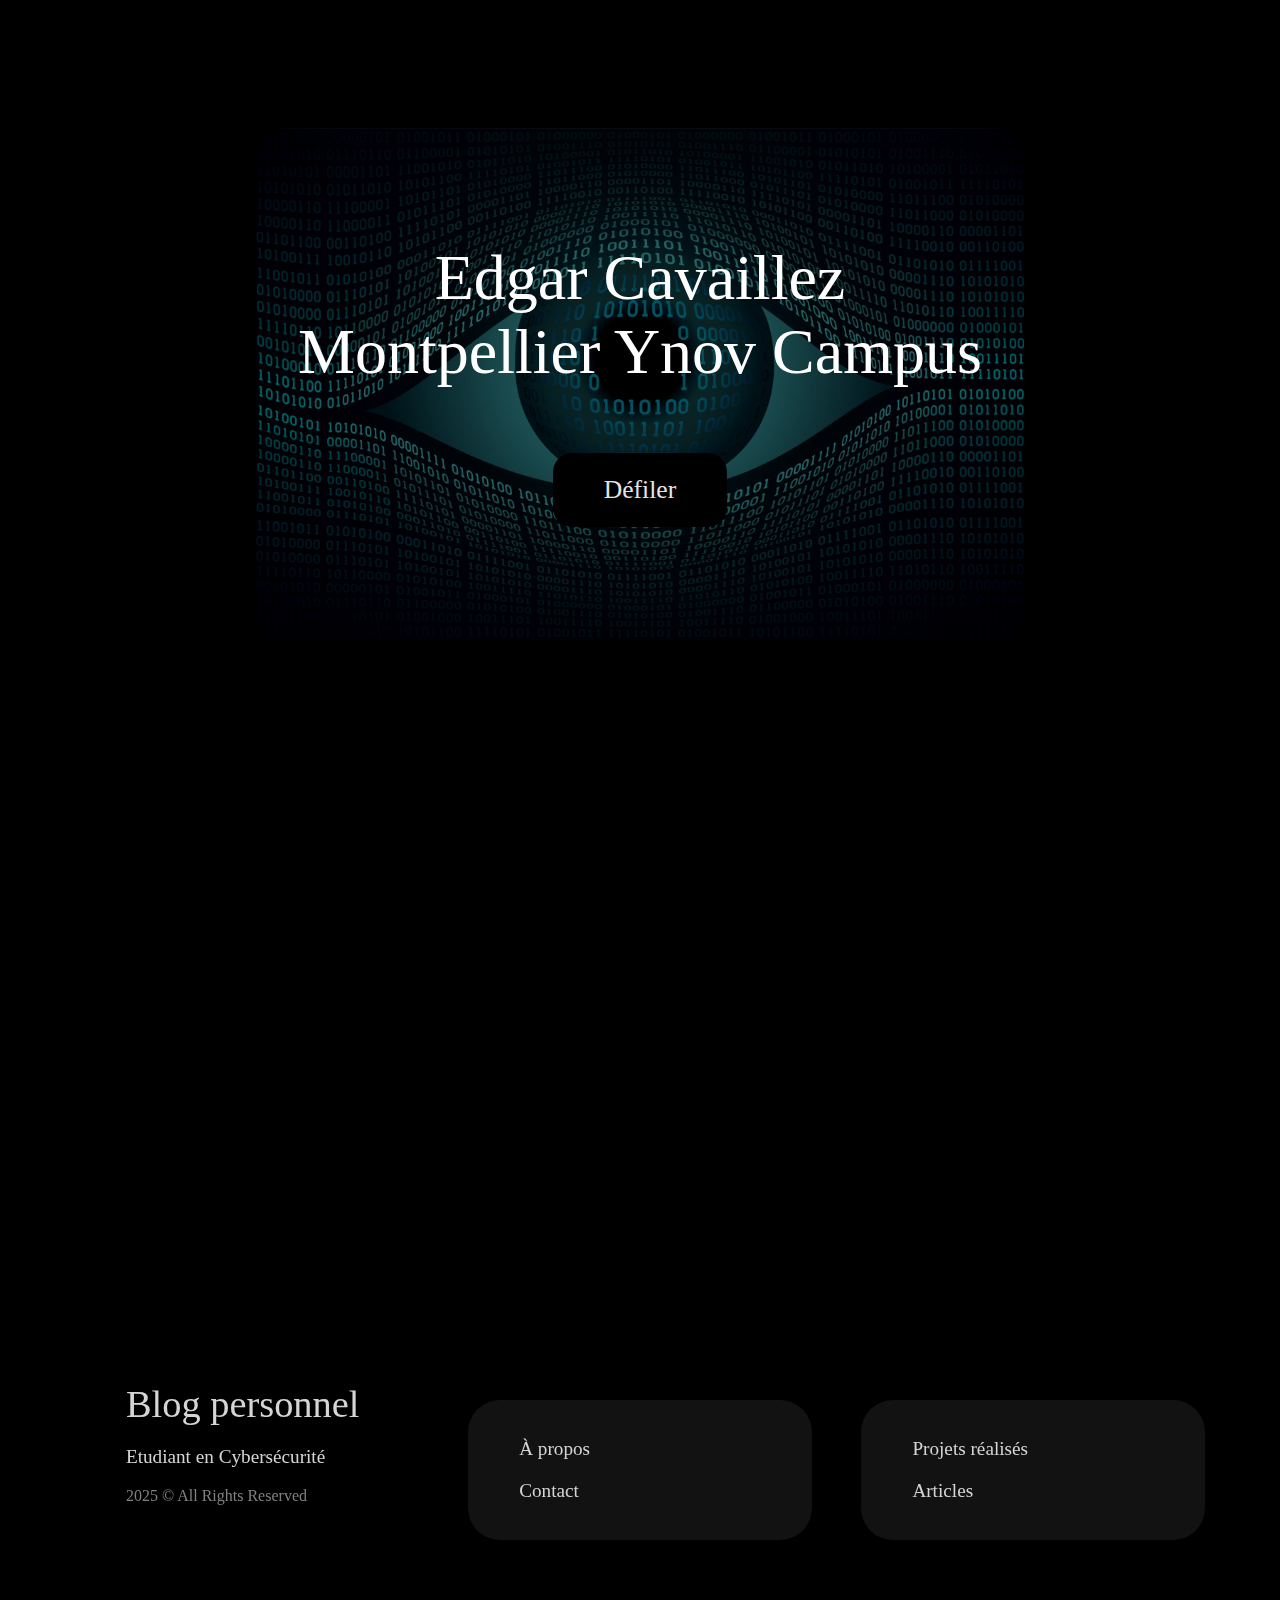
<file: index.html>
<!DOCTYPE html>
<html lang="en">
<head>
    <meta charset="UTF-8">
    <meta name="viewport" content="width=device-width, initial-scale=1.0">
    <link rel="stylesheet" type="text/css" href="styles.css" />
    <title>Document</title>
</head>
<body>
    <div class="card">
        <h2>Edgar Cavaillez<br>Montpellier Ynov Campus</h2>
        <button><a href="#footer">Défiler</a></button>
      </div>
      <footer id="footer">
        <div class="col col1">
          <h3>Blog personnel</h3>
          <p> Etudiant en Cybersécurité
          <p style="color: #818181; font-size: smaller">2025 © All Rights Reserved</p>
        </div>
        <div class="col col2">
          <p><a href="apropos.html">À propos</a></p>
          <p><a href="contact.html">Contact</a></p>
          <p></p> 
        </div>
        <div class="col col3">
          <p><a href="projets.html">Projets réalisés</a></p>
          <p><a href="articles.html">Articles</a></p>
          <p></p>
        </div>
        <div class="backdrop"></div>
      </footer>
</body>
</html>
</file>
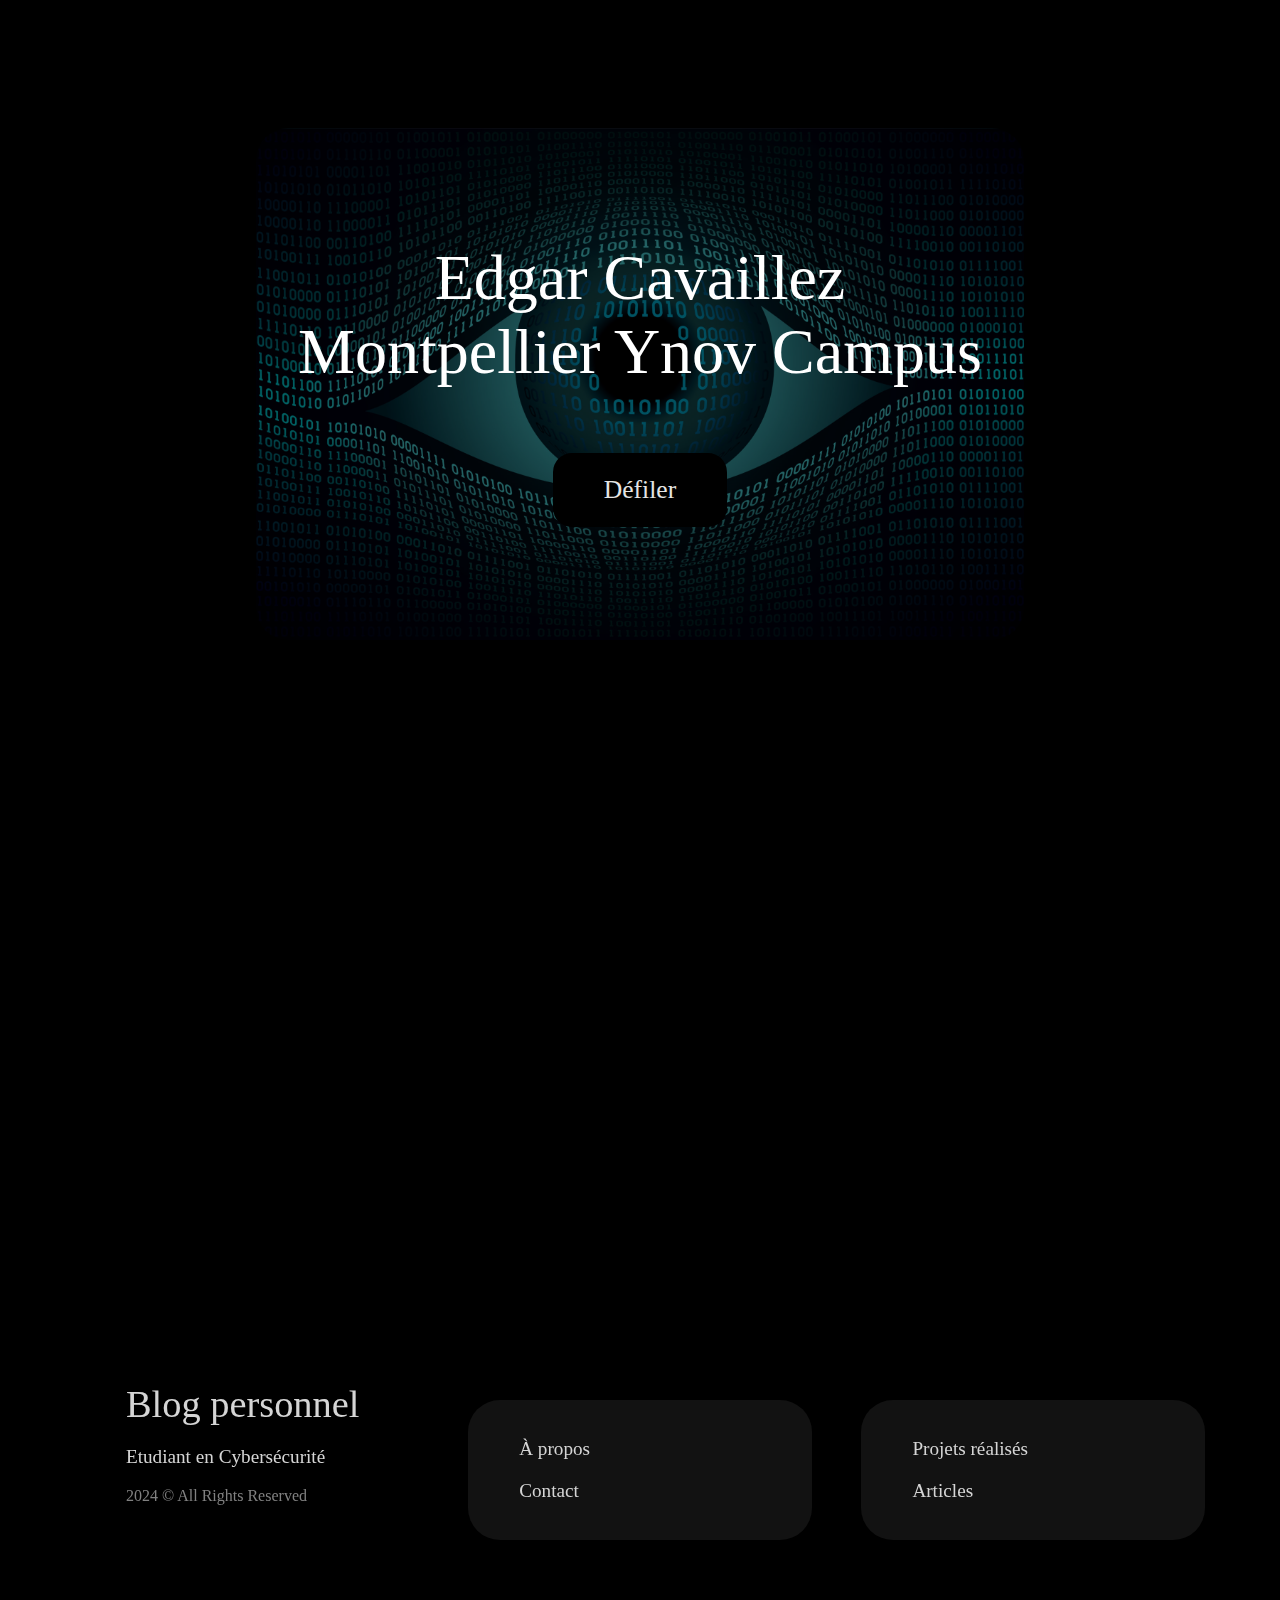
<file: portfolio/index.html>
<!DOCTYPE html>
<html lang="en">
<head>
    <meta charset="UTF-8">
    <meta name="viewport" content="width=device-width, initial-scale=1.0">
    <link rel="stylesheet" type="text/css" href="styles.css" />
    <title>Document</title>
</head>
<body>
    <div class="card">
        <h2>Edgar Cavaillez<br>Montpellier Ynov Campus</h2>
        <button><a href="#footer">Défiler</a></button>
      </div>
      <footer id="footer">
        <div class="col col1">
          <h3>Blog personnel</h3>
          <p> Etudiant en Cybersécurité
          <p style="color: #818181; font-size: smaller">2024 © All Rights Reserved</p>
        </div>
        <div class="col col2">
          <p><a href="apropos.html">À propos</a></p>
          <p><a href="contact.html">Contact</a></p>
          <p></p> 
        </div>
        <div class="col col3">
          <p><a href="projets.html">Projets réalisés</a></p>
          <p><a href="articles.html">Articles</a></p>
          <p></p>
        </div>
        <div class="backdrop"></div>
      </footer>
</body>
</html>
</file>
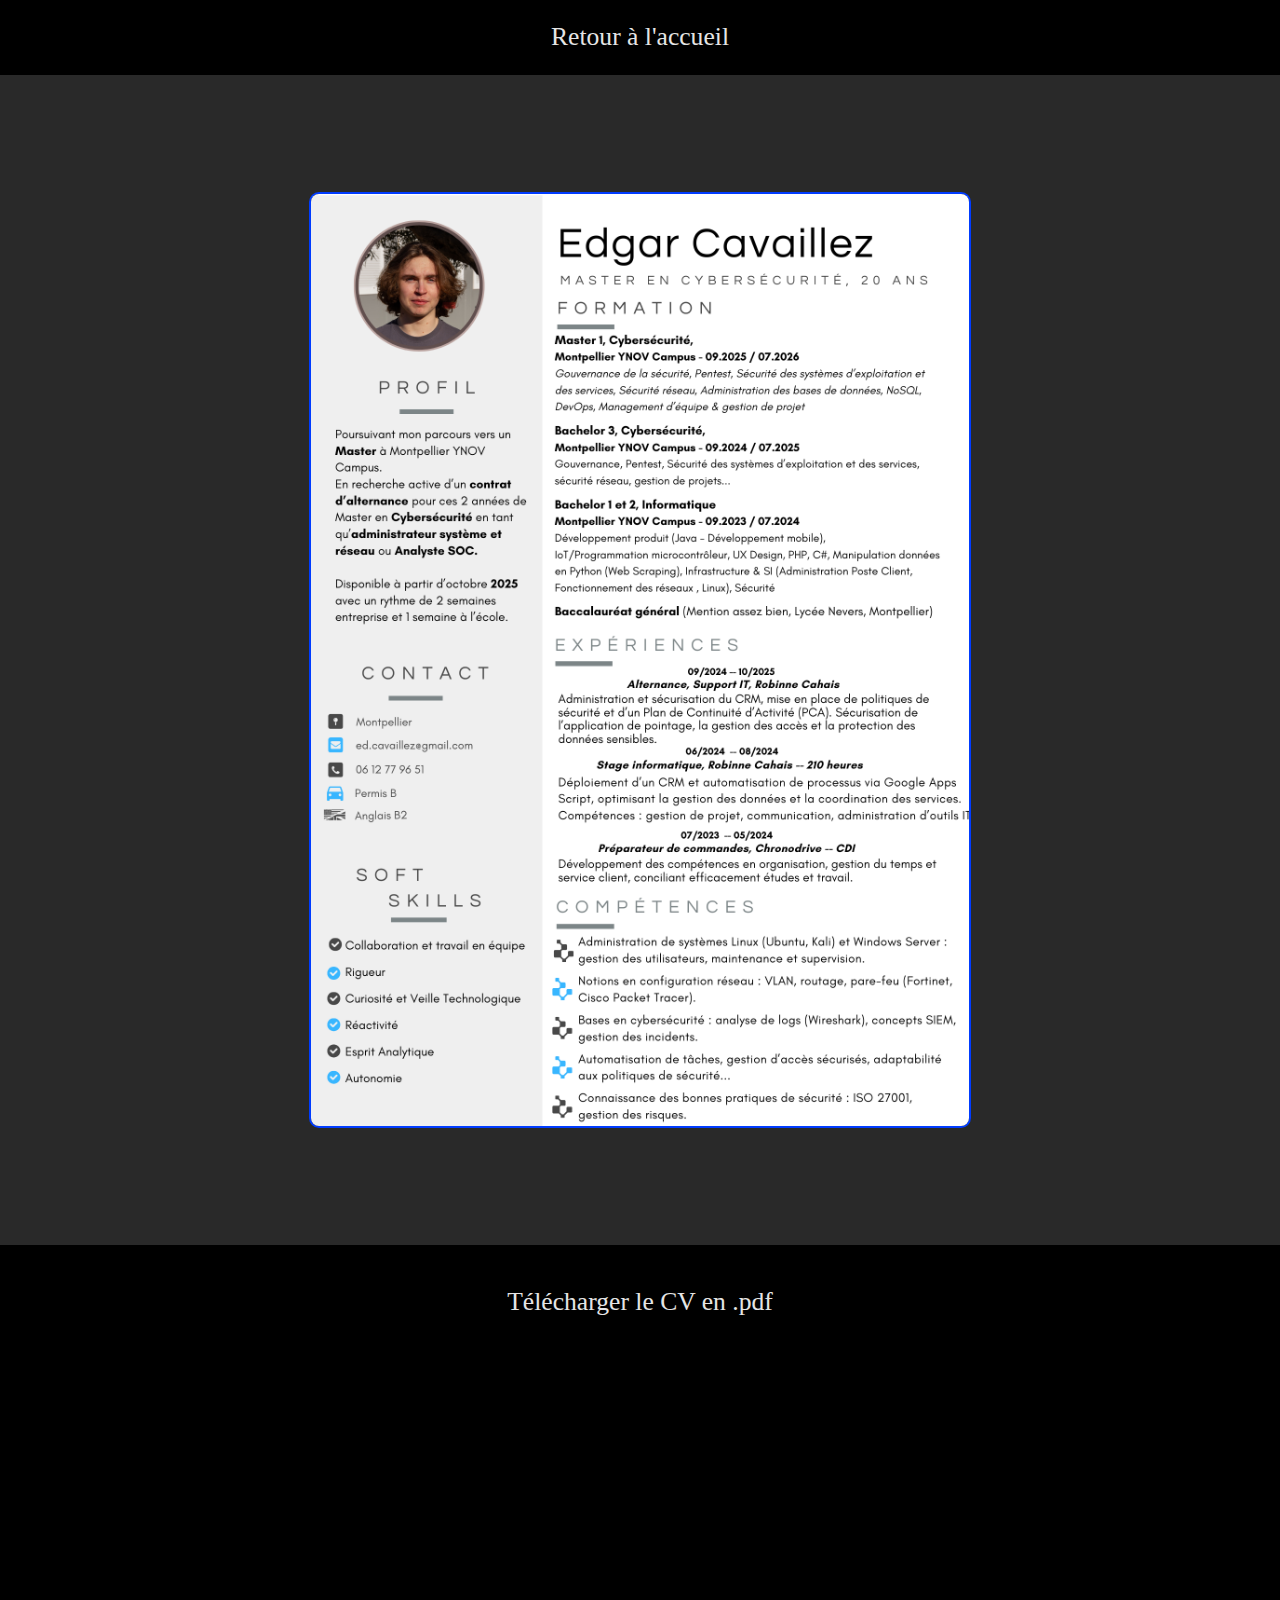
<file: apropos.html>
<!DOCTYPE html>
<html lang="en">
<head>
    <meta charset="UTF-8">
    <meta name="viewport" content="width=device-width, initial-scale=1.0">
    <link rel="stylesheet" type="text/css" href="styles.css" />
    <title>à propos</title>
</head>
<body>
    <div class="button-container">
        <button onclick="window.location.href='index.html'">Retour à l'accueil</button>
    </div>
    
    <div class="image-container">
        <img src="Email.png" alt="Image centrée">
    </div>

    <!-- Conteneur pour le bouton de téléchargement -->
    <div class="download-container">
        <a href="cvedgarcavaillez.pdf" download class="download-button">Télécharger le CV en .pdf</a>
    </div>
</body>
</html>
</file>
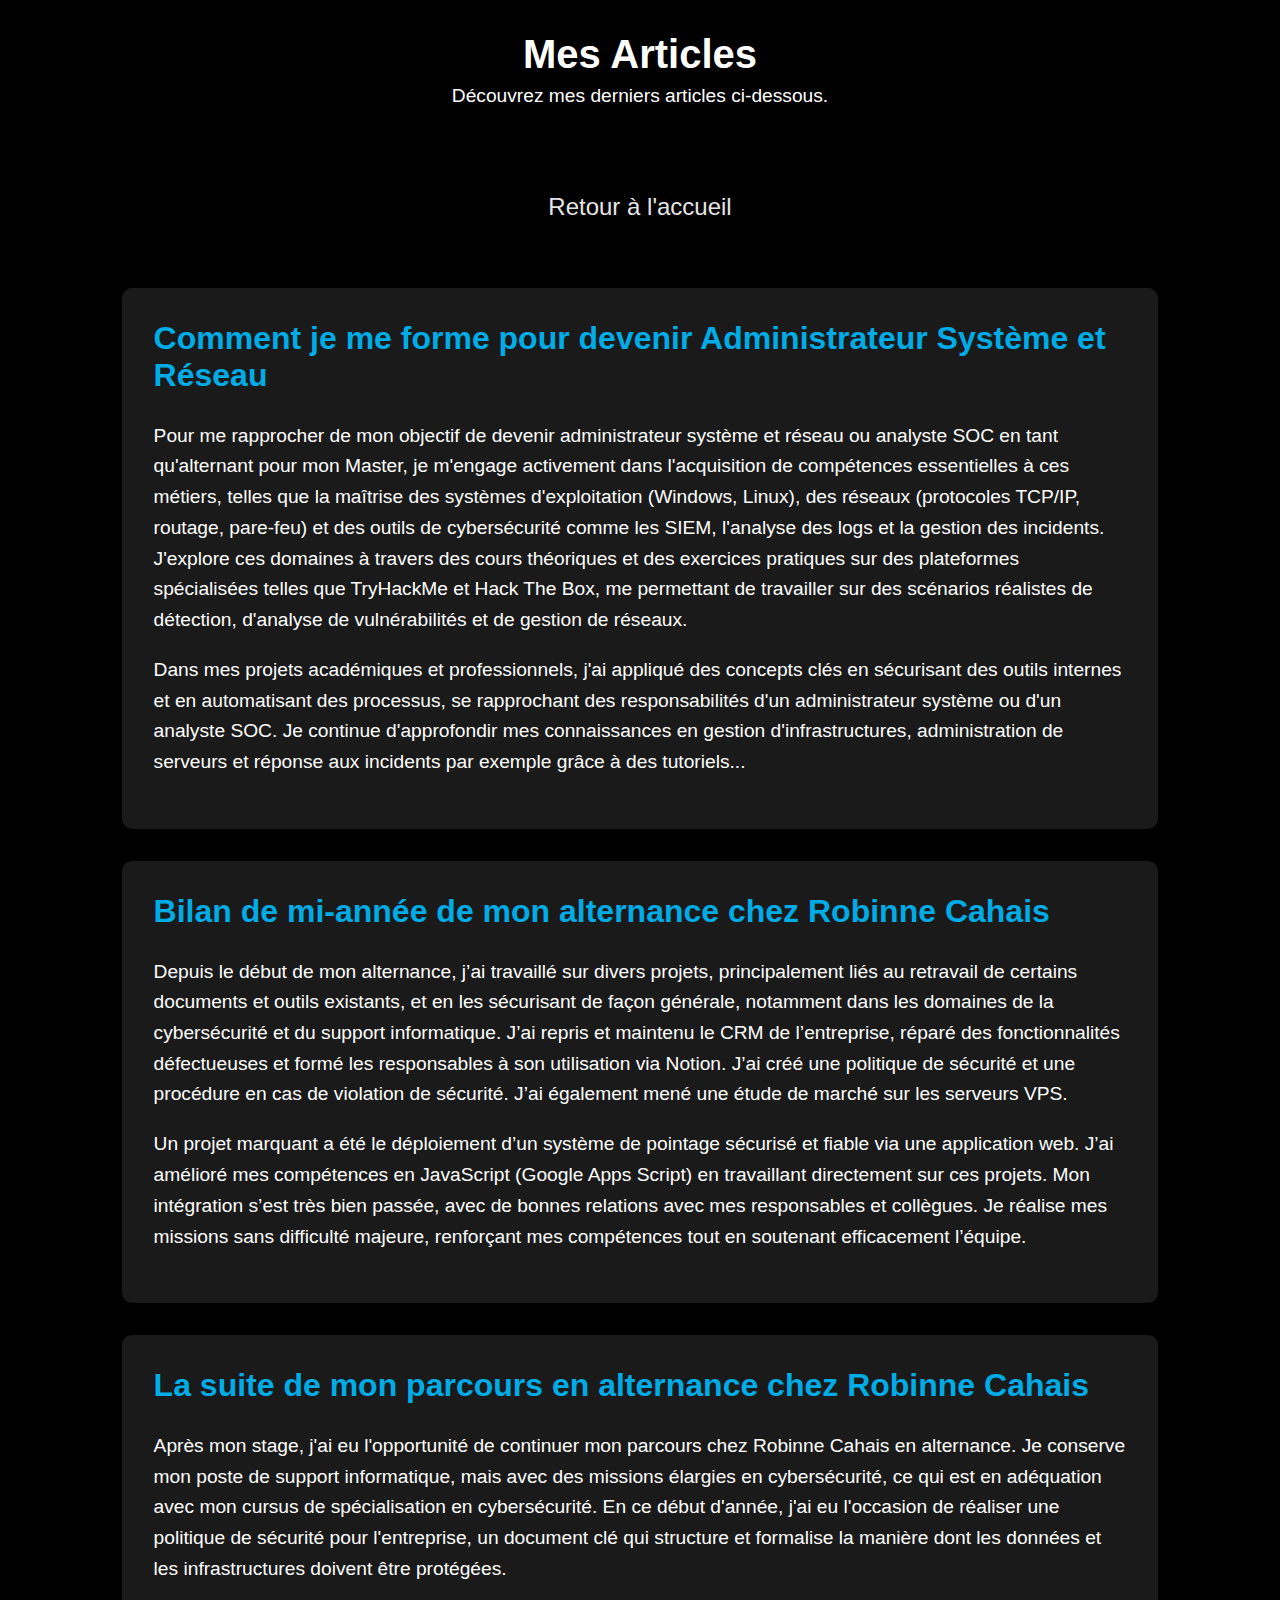
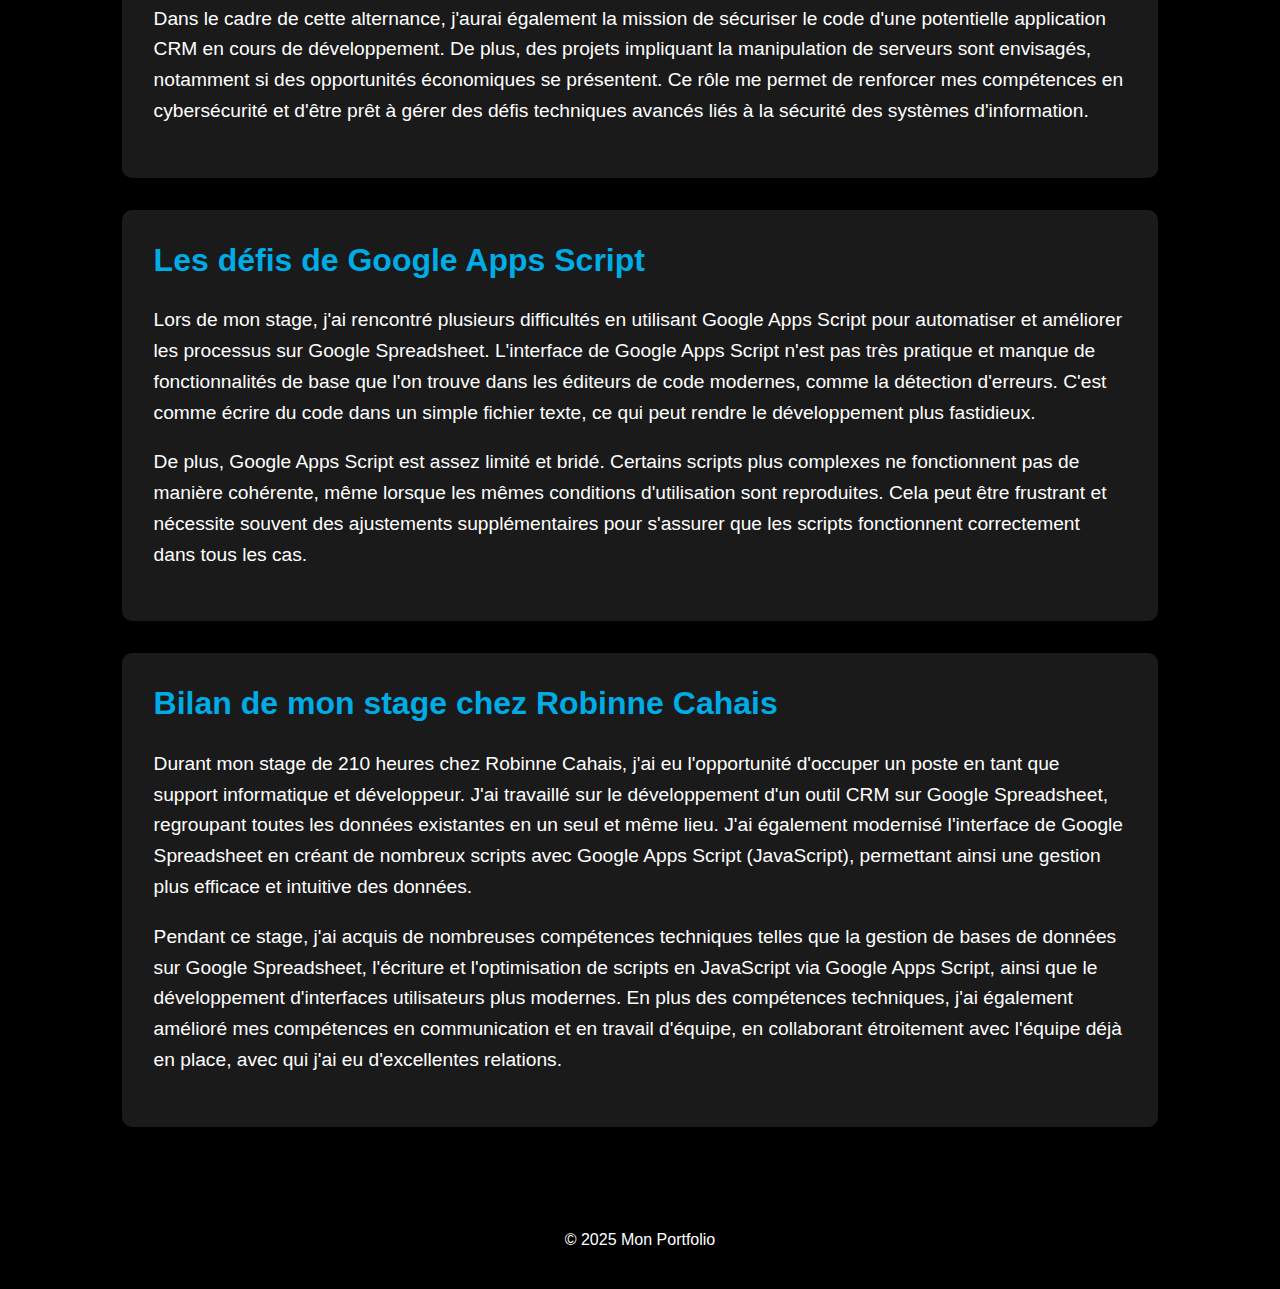
<file: articles.html>
<!DOCTYPE html>
<html lang="fr">
<head>
    <meta charset="UTF-8">
    <meta name="viewport" content="width=device-width, initial-scale=1.0">
    <link rel="stylesheet" href="stylesarticles.css"> <!-- Lien vers le CSS -->
    <title>Articles</title>
</head>
<body>
    <header>
        <h1>Mes Articles</h1>
        <p>Découvrez mes derniers articles ci-dessous.</p>
    </header>

    <!-- Bouton Retour à l'accueil -->
    <div class="button-container">
        <button onclick="window.location.href='index.html'">Retour à l'accueil</button>
    </div>

    <!-- Conteneur des articles -->
    <main class="article-gallery">
        
        <div class="article-card">
            <h2>Comment je me forme pour devenir Administrateur Système et Réseau</h2>
            <p>
                Pour me rapprocher de mon objectif de devenir administrateur système et réseau ou analyste SOC en tant qu'alternant pour mon Master, je m'engage activement dans l'acquisition de compétences essentielles à ces métiers, telles que la maîtrise des systèmes d'exploitation (Windows, Linux), des réseaux (protocoles TCP/IP, routage, pare-feu) et des outils de cybersécurité comme les SIEM, l'analyse des logs et la gestion des incidents. J'explore ces domaines à travers des cours théoriques et des exercices pratiques sur des plateformes spécialisées telles que TryHackMe et Hack The Box, me permettant de travailler sur des scénarios réalistes de détection, d'analyse de vulnérabilités et de gestion de réseaux.
            </p>
            <p>
                Dans mes projets académiques et professionnels, j'ai appliqué des concepts clés en sécurisant des outils internes et en automatisant des processus, se rapprochant des responsabilités d'un administrateur système ou d'un analyste SOC. Je continue d'approfondir mes connaissances en gestion d'infrastructures, administration de serveurs et réponse aux incidents par exemple grâce à des tutoriels...
            </p>
          
        </div>
        
        <div class="article-card">
            <h2>Bilan de mi-année de mon alternance chez Robinne Cahais</h2>
            <p>
                Depuis le début de mon alternance, j’ai travaillé sur divers projets, principalement liés au retravail de certains documents et outils existants,  et en les sécurisant de façon générale, notamment dans les domaines de la cybersécurité et du support informatique. J’ai repris et maintenu le CRM de l’entreprise, réparé des fonctionnalités défectueuses et formé les responsables à son utilisation via Notion. J’ai créé une politique de sécurité et une procédure en cas de violation de sécurité. J’ai également mené une étude de marché sur les serveurs VPS.
            </p>
            <p>
                Un projet marquant a été le déploiement d’un système de pointage sécurisé et fiable via une application web. J’ai amélioré mes compétences en JavaScript (Google Apps Script) en travaillant directement sur ces projets. Mon intégration s’est très bien passée, avec de bonnes relations avec mes responsables et collègues. Je réalise mes missions sans difficulté majeure, renforçant mes compétences tout en soutenant efficacement l’équipe.
            </p>
          
        </div>
        
        <!-- Article 1 -->
        <div class="article-card">
            <h2>La suite de mon parcours en alternance chez Robinne Cahais</h2>
            <p>
                Après mon stage, j'ai eu l'opportunité de continuer mon parcours chez Robinne Cahais en alternance. Je conserve mon poste de support informatique, mais avec des missions élargies en cybersécurité, ce qui est en adéquation avec mon cursus de spécialisation en cybersécurité. En ce début d'année, j'ai eu l'occasion de réaliser une politique de sécurité pour l'entreprise, un document clé qui structure et formalise la manière dont les données et les infrastructures doivent être protégées.
            </p>
            <p>
                Dans le cadre de cette alternance, j'aurai également la mission de sécuriser le code d'une potentielle application CRM en cours de développement. De plus, des projets impliquant la manipulation de serveurs sont envisagés, notamment si des opportunités économiques se présentent. Ce rôle me permet de renforcer mes compétences en cybersécurité et d'être prêt à gérer des défis techniques avancés liés à la sécurité des systèmes d'information.
            </p>
          
        </div>

        <!-- Article 2 -->
        <div class="article-card">
            <h2>Les défis de Google Apps Script</h2>
            <p>
                Lors de mon stage, j'ai rencontré plusieurs difficultés en utilisant Google Apps Script pour automatiser et améliorer les processus sur Google Spreadsheet. L'interface de Google Apps Script n'est pas très pratique et manque de fonctionnalités de base que l'on trouve dans les éditeurs de code modernes, comme la détection d'erreurs. C'est comme écrire du code dans un simple fichier texte, ce qui peut rendre le développement plus fastidieux.
            </p>
            <p>
                De plus, Google Apps Script est assez limité et bridé. Certains scripts plus complexes ne fonctionnent pas de manière cohérente, même lorsque les mêmes conditions d'utilisation sont reproduites. Cela peut être frustrant et nécessite souvent des ajustements supplémentaires pour s'assurer que les scripts fonctionnent correctement dans tous les cas.
            </p>
        </div>

        <!-- Article 3 -->
        <div class="article-card">
            <h2>Bilan de mon stage chez Robinne Cahais</h2>
            <p>
                Durant mon stage de 210 heures chez Robinne Cahais, j'ai eu l'opportunité d'occuper un poste en tant que support informatique et développeur. J'ai travaillé sur le développement d'un outil CRM sur Google Spreadsheet, regroupant toutes les données existantes en un seul et même lieu. J'ai également modernisé l'interface de Google Spreadsheet en créant de nombreux scripts avec Google Apps Script (JavaScript), permettant ainsi une gestion plus efficace et intuitive des données.
            </p>
            <p>
                Pendant ce stage, j'ai acquis de nombreuses compétences techniques telles que la gestion de bases de données sur Google Spreadsheet, l'écriture et l'optimisation de scripts en JavaScript via Google Apps Script, ainsi que le développement d'interfaces utilisateurs plus modernes. En plus des compétences techniques, j'ai également amélioré mes compétences en communication et en travail d'équipe, en collaborant étroitement avec l'équipe déjà en place, avec qui j'ai eu d'excellentes relations.
            </p>
        </div>
    </main>

    <footer>
        <p>© 2025 Mon Portfolio</p>
    </footer>
</body>
</html>
</file>
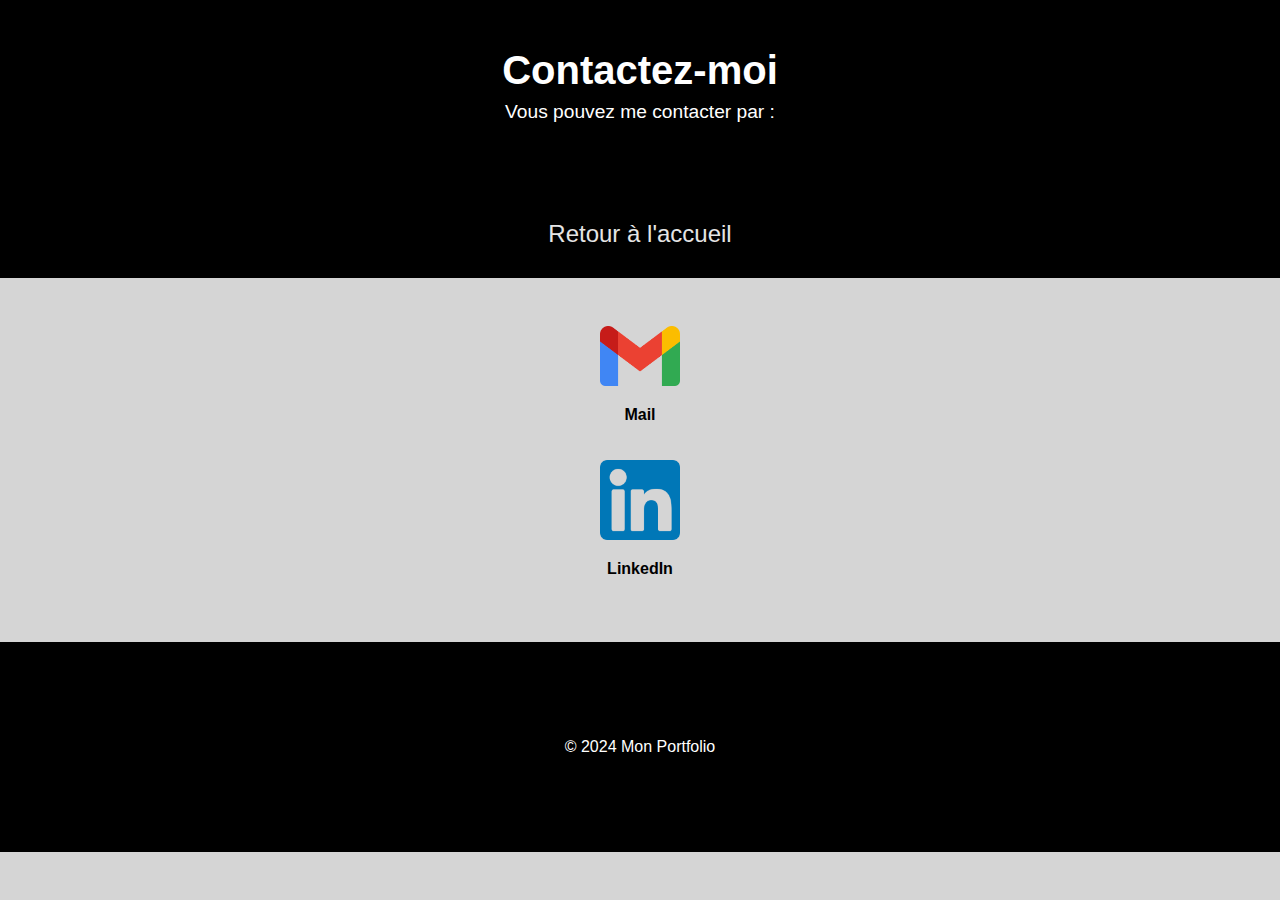
<file: contact.html>
<!DOCTYPE html>
<html lang="fr">
<head>
    <meta charset="UTF-8">
    <meta name="viewport" content="width=device-width, initial-scale=1.0">
    <title>Contact</title>
    <link rel="stylesheet" href="stylescontact.css"> <!-- Lien vers le fichier CSS -->
    <style>
        /* Styles pour les liens */
        a {
            color: inherit; /* Utilise la couleur du texte par défaut */
            text-decoration: none; /* Supprime le soulignement */
            font-weight: bold; /* Optionnel : Met le texte en gras */
        }

        a:hover {
            color: #555; /* Change légèrement la couleur au survol */
        }

        /* Style du container contact */
        .contact-container {
            display: flex;
            flex-direction: column;
            align-items: center;
            gap: 20px;
        }

        .contact-item {
            display: flex;
            flex-direction: column;
            align-items: center;
        }

        .contact-logo {
            width: 80px; /* Ajuste la taille des icônes */
            height: auto;
        }
    </style>
</head>
<body>
    <header>
        <h1>Contactez-moi</h1>
        <p>Vous pouvez me contacter par :</p>
    </header>

    <!-- Bouton Retour à l'accueil -->
    <div class="button-container">
        <button onclick="window.location.href='index.html'">Retour à l'accueil</button>
    </div>

    <main class="contact-container">
        <!-- Contact par Email -->
        <div class="contact-item">
            <a href="mailto:ed.cavaillez@gmail.com" target="_blank">
                <img src="gmail.png" alt="Logo Gmail" class="contact-logo">
            </a>
            <p><a href="mailto:ed.cavaillez@gmail.com" target="_blank">Mail</a></p>
        </div>

        <!-- Contact par LinkedIn -->
        <div class="contact-item">
            <a href="https://www.linkedin.com/in/edgar-cavaillez-5191122a9/" target="_blank">
                <img src="linkedin.png" alt="Logo LinkedIn" class="contact-logo">
            </a>
            <p><a href="https://www.linkedin.com/in/edgar-cavaillez-5191122a9/" target="_blank">LinkedIn</a></p>
        </div>
    </main>

    <footer>
        <p>© 2024 Mon Portfolio</p>
    </footer>
</body>
</html>
</file>
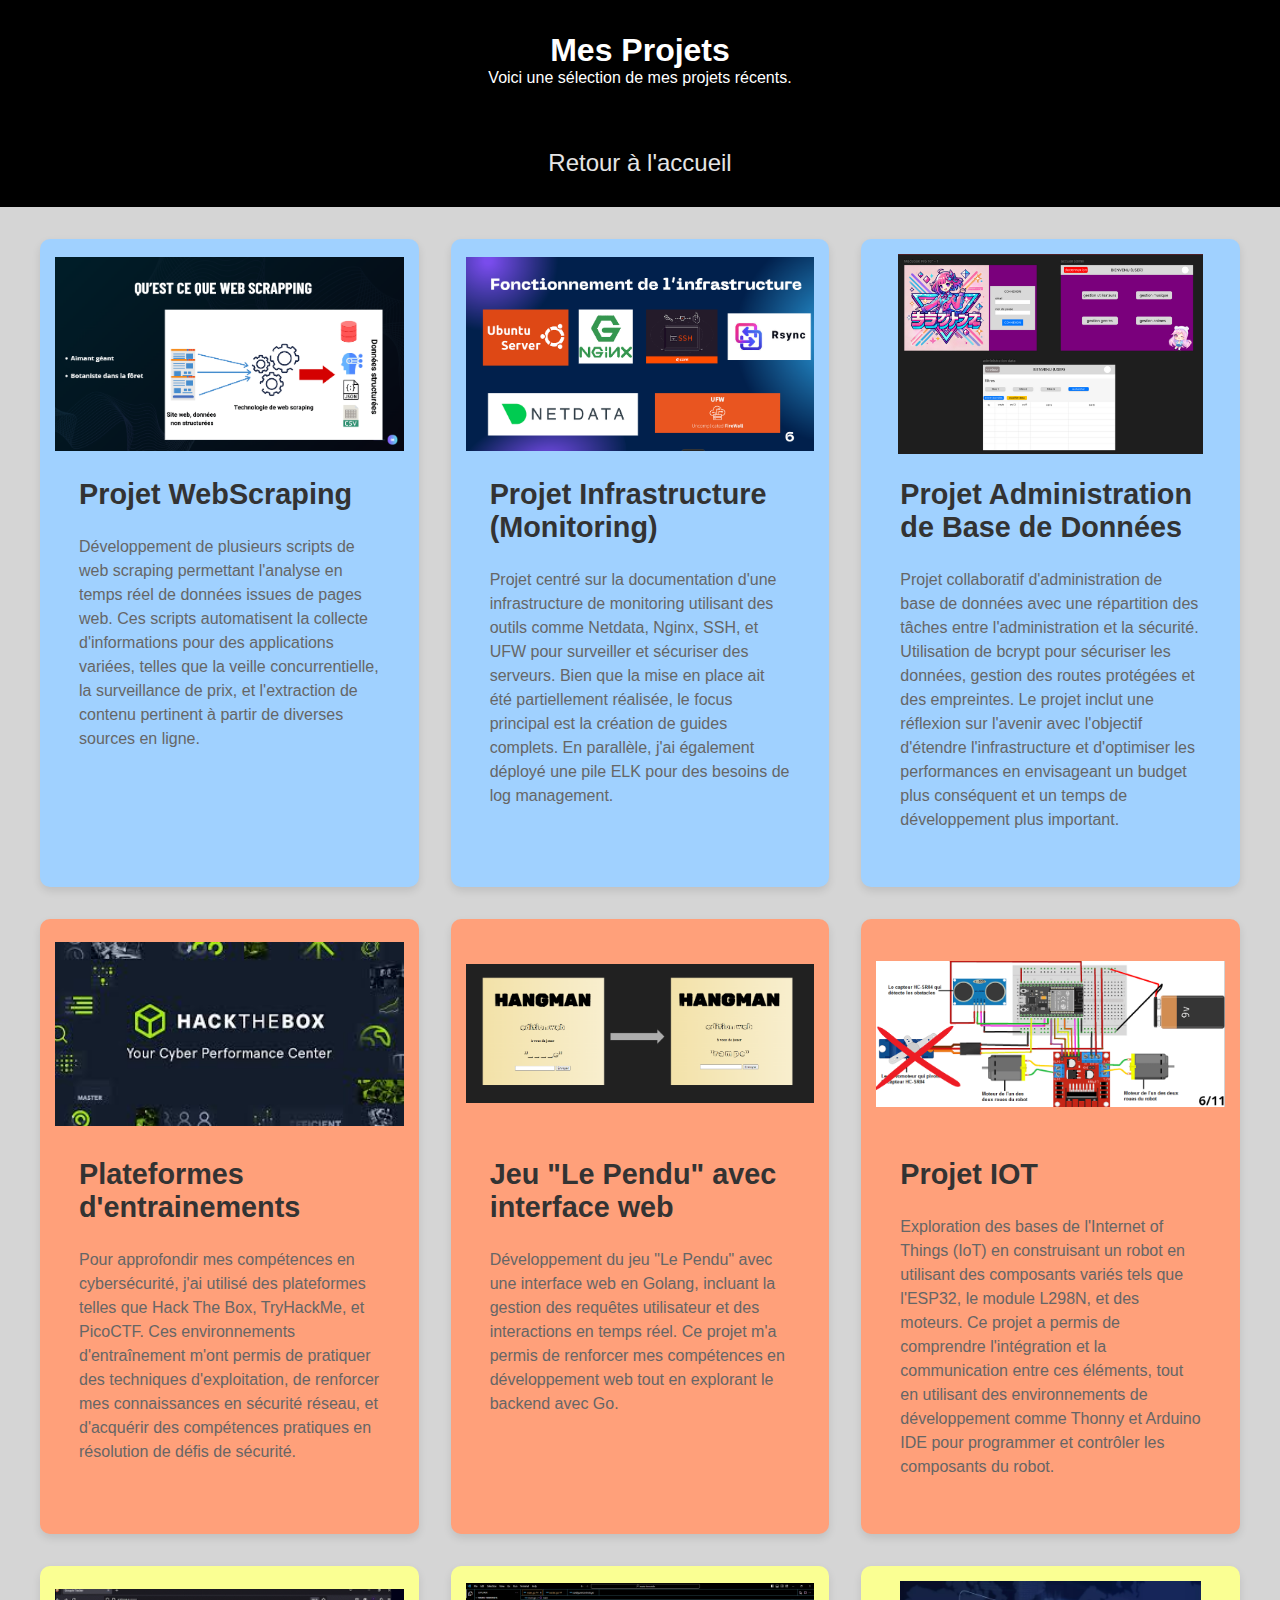
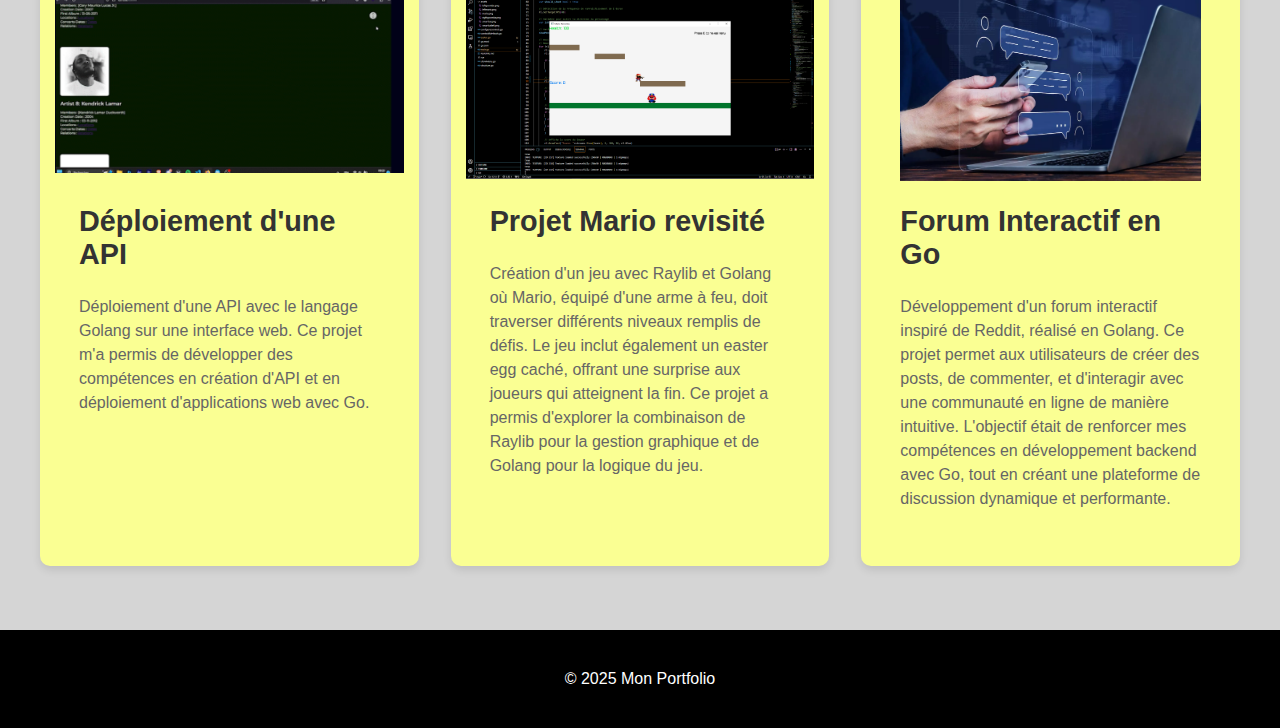
<file: projets.html>
<!DOCTYPE html>
<html lang="fr">
<head>
    <meta charset="UTF-8">
    <meta name="viewport" content="width=device-width, initial-scale=1.0">
    <link rel="stylesheet" href="stylesproject.css">
    <title>Mes Projets</title>
</head>
<body>
    <header>
        <h1>Mes Projets</h1>
        <p>Voici une sélection de mes projets récents.</p>
        
    </header>

       <!-- Ajout du bouton "Retour à l'accueil" -->
       <div class="button-container">
        <button onclick="window.location.href='index.html'">Retour à l'accueil</button>
    </div>
    
    <main class="project-gallery">
        <!-- Projet 1 -->
        <div class="project-card" style="background-color: #a0d1ff;">
            <img src="webscrap.png" alt="Capture d'écran du Projet 1">
            <div class="project-info">
                <h2>Projet WebScraping</h2>
                <p>Développement de plusieurs scripts de web scraping permettant l'analyse en temps réel de données issues de pages web. Ces scripts automatisent la collecte d'informations pour des applications variées, telles que la veille concurrentielle, la surveillance de prix, et l'extraction de contenu pertinent à partir de diverses sources en ligne.</p>
            </div>
        </div>

        <!-- Projet 2 -->
        <div class="project-card" style="background-color: #a0d1ff;">
            <img src="infra.png" alt="Capture d'écran du Projet 2">
            <div class="project-info">
                <h2>Projet Infrastructure (Monitoring) </h2>
                <p>Projet centré sur la documentation d'une infrastructure de monitoring utilisant des outils comme Netdata, Nginx, SSH, et UFW pour surveiller et sécuriser des serveurs. Bien que la mise en place ait été partiellement réalisée, le focus principal est la création de guides complets. En parallèle, j'ai également déployé une pile ELK pour des besoins de log management.</p>
            </div>
        </div>

        <!-- Projet 3 -->
        <div class="project-card" style="background-color: #a0d1ff;">
            <img src="bdd.png" alt="Capture d'écran du Projet 3">
            <div class="project-info">
                <h2>Projet Administration de Base de Données</h2>
                <p>Projet collaboratif d'administration de base de données avec une répartition des tâches entre l'administration et la sécurité. Utilisation de bcrypt pour sécuriser les données, gestion des routes protégées et des empreintes. Le projet inclut une réflexion sur l'avenir avec l'objectif d'étendre l'infrastructure et d'optimiser les performances en envisageant un budget plus conséquent et un temps de développement plus important.    </p>
            </div>
        </div>

        <!-- Projet 4 -->
        <div class="project-card" style="background-color: #FFA07A;">
            <img src="htb.png" alt="Capture d'écran du Projet 4">
            <div class="project-info">
                <h2>Plateformes d'entrainements</h2>
                <p>Pour approfondir mes compétences en cybersécurité, j'ai utilisé des plateformes telles que Hack The Box, TryHackMe, et PicoCTF. Ces environnements d'entraînement m'ont permis de pratiquer des techniques d'exploitation, de renforcer mes connaissances en sécurité réseau, et d'acquérir des compétences pratiques en résolution de défis de sécurité.</p>
            </div>
        </div>

        <!-- Projet 5 -->
        <div class="project-card" style="background-color: #FFA07A;">
            <img src="hangman.png" alt="Capture d'écran du Projet 5">
            <div class="project-info">
                <h2>Jeu "Le Pendu" avec interface web</h2>
                <p>Développement du jeu "Le Pendu" avec une interface web en Golang, incluant la gestion des requêtes utilisateur et des interactions en temps réel. Ce projet m'a permis de renforcer mes compétences en développement web tout en explorant le backend avec Go.</p>
            </div>
        </div>

        <!-- Projet 6 -->
        <div class="project-card" style="background-color: #FFA07A;">
            <img src="IOT.png" alt="Capture d'écran du Projet 6">
            <div class="project-info">
                <h2> Projet IOT </h2>
                <p>Exploration des bases de l'Internet of Things (IoT) en construisant un robot en utilisant des composants variés tels que l'ESP32, le module L298N, et des moteurs. Ce projet a permis de comprendre l'intégration et la communication entre ces éléments, tout en utilisant des environnements de développement comme Thonny et Arduino IDE pour programmer et contrôler les composants du robot.</p>
            </div>
        </div>

        <!-- Projet 7 -->
        <div class="project-card" style="background-color: #faff93;">
            <img src="api.png" alt="Capture d'écran du Projet 7">
            <div class="project-info">
                <h2> Déploiement d'une API </h2>
                <p>Déploiement d'une API avec le langage Golang sur une interface web. Ce projet m'a permis de développer des compétences en création d'API et en déploiement d'applications web avec Go.</p>
            </div>
        </div>

        <!-- Projet 8 -->
        <div class="project-card" style="background-color: #faff93;">
            <img src="marioarme.png" alt="Capture d'écran du Projet 8">
            <div class="project-info">
                <h2>Projet Mario revisité</h2>
                <p>Création d'un jeu avec Raylib et Golang où Mario, équipé d'une arme à feu, doit traverser différents niveaux remplis de défis. Le jeu inclut également un easter egg caché, offrant une surprise aux joueurs qui atteignent la fin. Ce projet a permis d'explorer la combinaison de Raylib pour la gestion graphique et de Golang pour la logique du jeu.</p>
            </div>
        </div>

        <!-- Projet 9 -->
        <div class="project-card" style="background-color: #faff93;">
            <img src="forum.png" alt="Capture d'écran du Projet 9">
            <div class="project-info">
                <h2>Forum Interactif en Go</h2>
                <p>Développement d'un forum interactif inspiré de Reddit, réalisé en Golang. Ce projet permet aux utilisateurs de créer des posts, de commenter, et d'interagir avec une communauté en ligne de manière intuitive. L'objectif était de renforcer mes compétences en développement backend avec Go, tout en créant une plateforme de discussion dynamique et performante.</p>
            </div>
        </div>
    </main>

    <footer>
        <p>© 2025 Mon Portfolio</p>
    </footer>
</body>
</html>
</file>
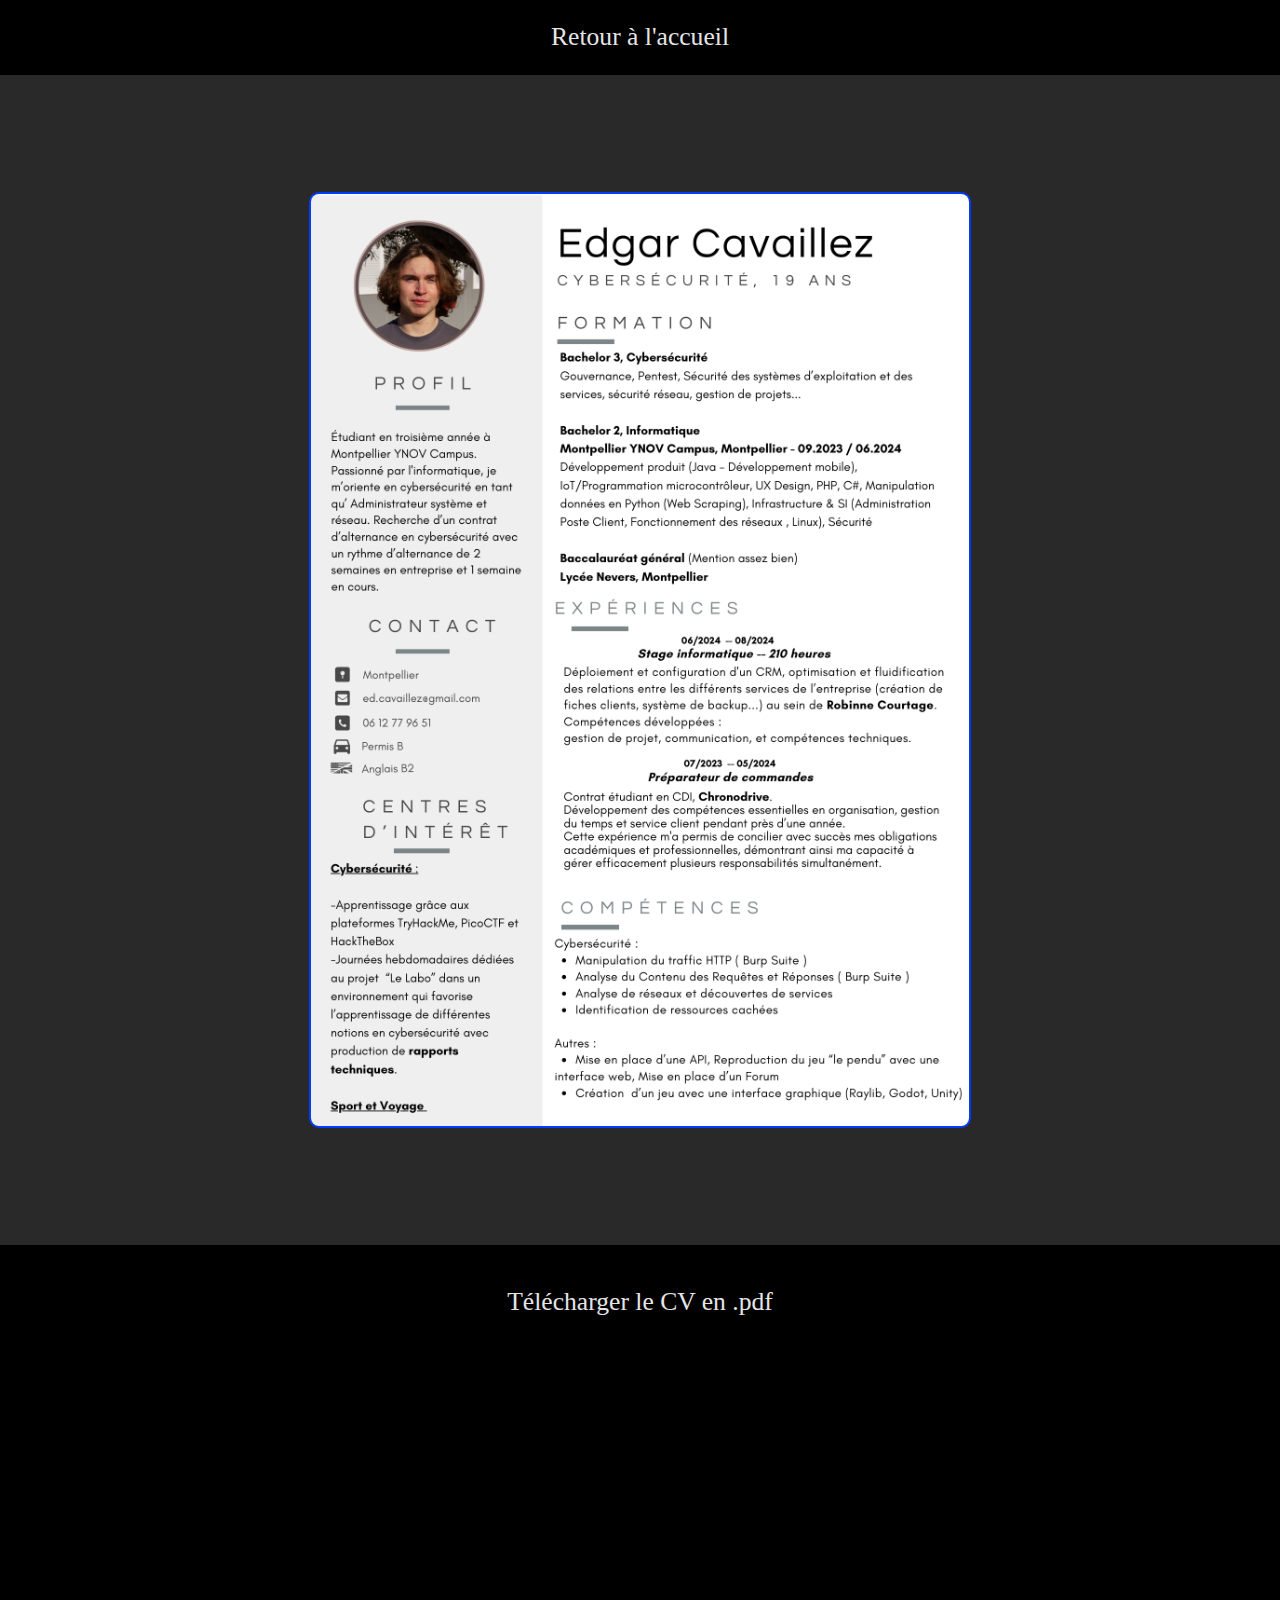
<file: portfolio/apropos.html>
<!DOCTYPE html>
<html lang="en">
<head>
    <meta charset="UTF-8">
    <meta name="viewport" content="width=device-width, initial-scale=1.0">
    <link rel="stylesheet" type="text/css" href="styles.css" />
    <title>à propos</title>
</head>
<body>
    <div class="button-container">
        <button onclick="window.location.href='accueil.html'">Retour à l'accueil</button>
    </div>
    
    <div class="image-container">
        <img src="CV.png" alt="Image centrée">
    </div>

    <!-- Conteneur pour le bouton de téléchargement -->
    <div class="download-container">
        <a href="cvedgarcavaillez.pdf" download class="download-button">Télécharger le CV en .pdf</a>
    </div>
</body>
</html>
</file>
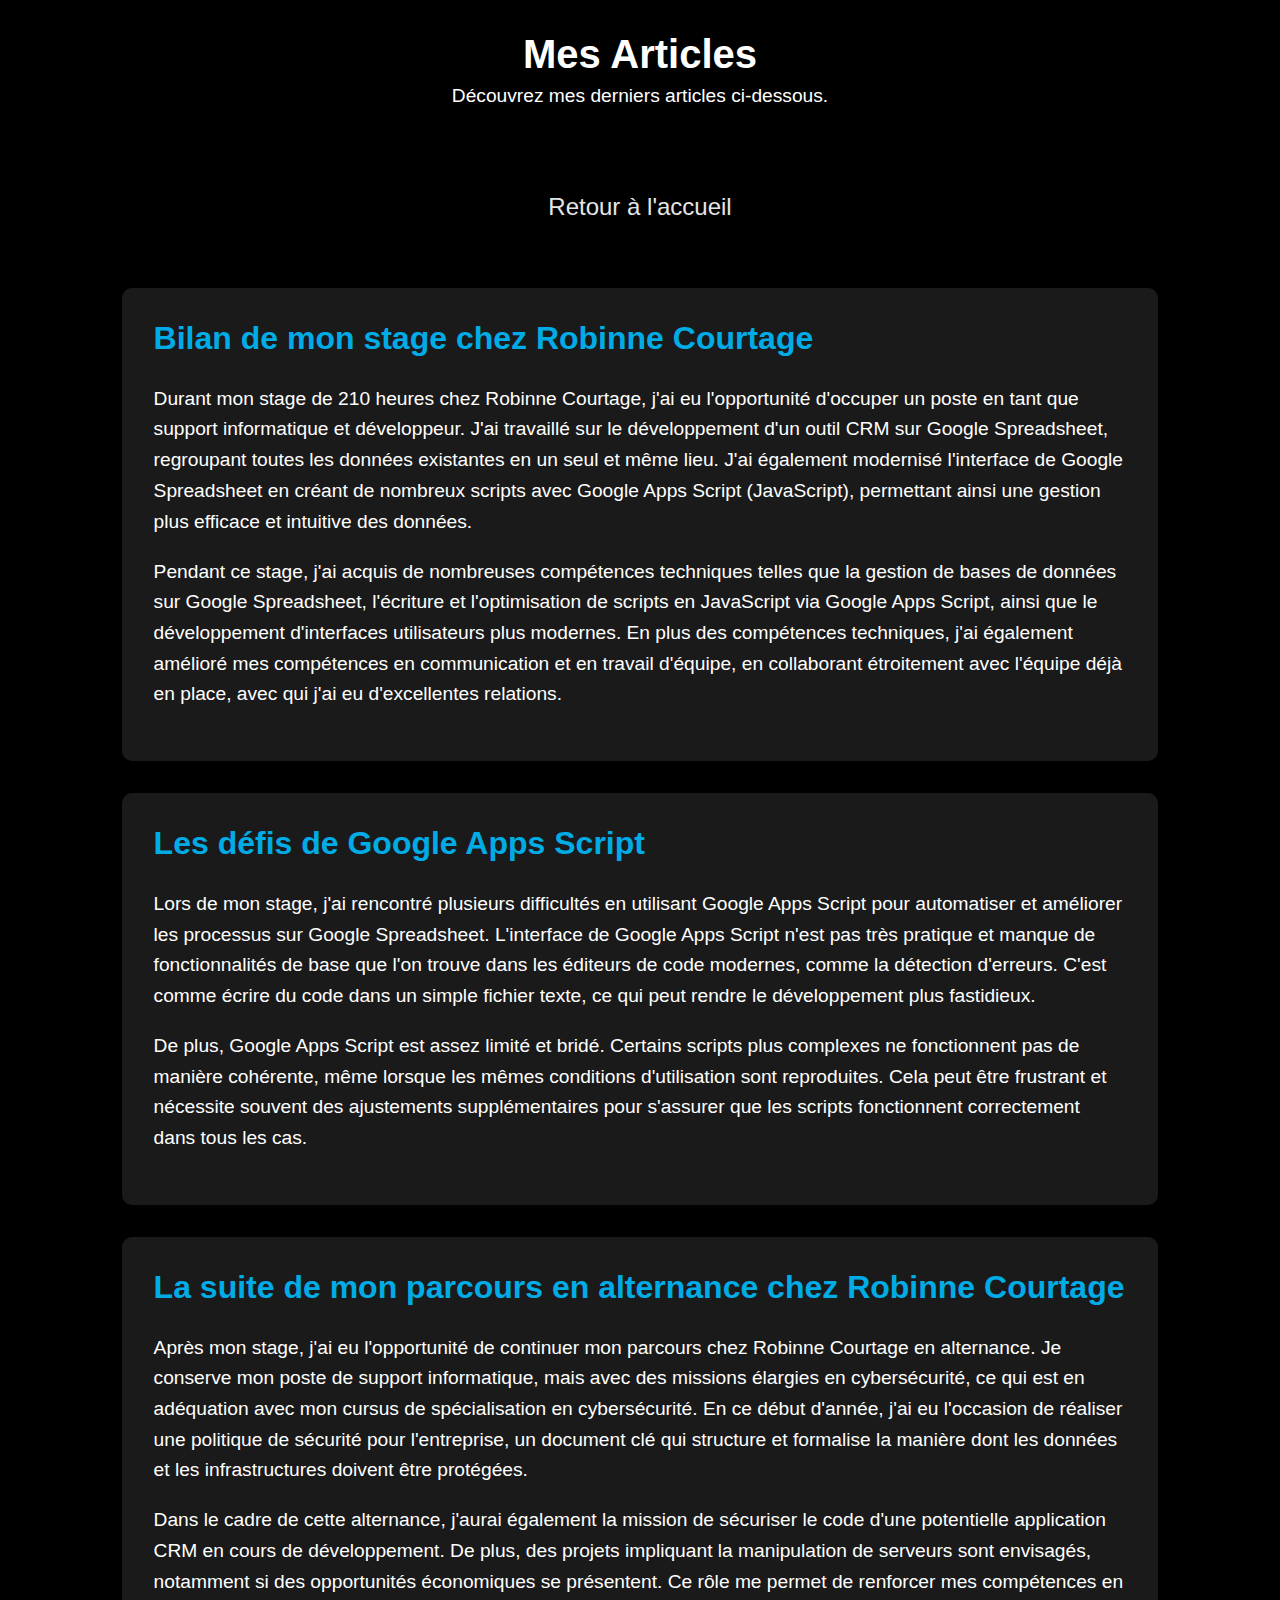
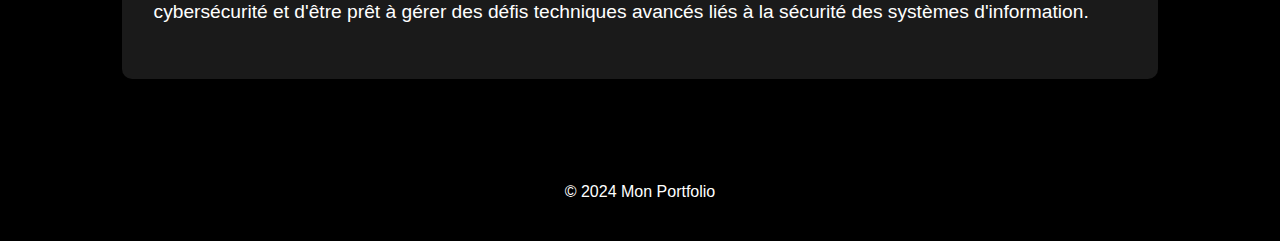
<file: portfolio/articles.html>
<!DOCTYPE html>
<html lang="fr">
<head>
    <meta charset="UTF-8">
    <meta name="viewport" content="width=device-width, initial-scale=1.0">
    <link rel="stylesheet" href="stylesarticles.css"> <!-- Lien vers le CSS -->
    <title>Articles</title>
</head>
<body>
    <header>
        <h1>Mes Articles</h1>
        <p>Découvrez mes derniers articles ci-dessous.</p>
    </header>

    <!-- Bouton Retour à l'accueil -->
    <div class="button-container">
        <button onclick="window.location.href='index.html'">Retour à l'accueil</button>
    </div>

    <!-- Conteneur des articles -->
    <main class="article-gallery">
        <!-- Article 1 -->
        <div class="article-card">
            <h2>Bilan de mon stage chez Robinne Courtage</h2>
            <p>
                Durant mon stage de 210 heures chez Robinne Courtage, j'ai eu l'opportunité d'occuper un poste en tant que support informatique et développeur. J'ai travaillé sur le développement d'un outil CRM sur Google Spreadsheet, regroupant toutes les données existantes en un seul et même lieu. J'ai également modernisé l'interface de Google Spreadsheet en créant de nombreux scripts avec Google Apps Script (JavaScript), permettant ainsi une gestion plus efficace et intuitive des données.
            </p>
            <p>
                Pendant ce stage, j'ai acquis de nombreuses compétences techniques telles que la gestion de bases de données sur Google Spreadsheet, l'écriture et l'optimisation de scripts en JavaScript via Google Apps Script, ainsi que le développement d'interfaces utilisateurs plus modernes. En plus des compétences techniques, j'ai également amélioré mes compétences en communication et en travail d'équipe, en collaborant étroitement avec l'équipe déjà en place, avec qui j'ai eu d'excellentes relations.
            </p>
        </div>

        <!-- Article 2 -->
        <div class="article-card">
            <h2>Les défis de Google Apps Script</h2>
            <p>
                Lors de mon stage, j'ai rencontré plusieurs difficultés en utilisant Google Apps Script pour automatiser et améliorer les processus sur Google Spreadsheet. L'interface de Google Apps Script n'est pas très pratique et manque de fonctionnalités de base que l'on trouve dans les éditeurs de code modernes, comme la détection d'erreurs. C'est comme écrire du code dans un simple fichier texte, ce qui peut rendre le développement plus fastidieux.
            </p>
            <p>
                De plus, Google Apps Script est assez limité et bridé. Certains scripts plus complexes ne fonctionnent pas de manière cohérente, même lorsque les mêmes conditions d'utilisation sont reproduites. Cela peut être frustrant et nécessite souvent des ajustements supplémentaires pour s'assurer que les scripts fonctionnent correctement dans tous les cas.
            </p>
        </div>

        <!-- Article 3 -->
        <div class="article-card">
            <h2>La suite de mon parcours en alternance chez Robinne Courtage</h2>
            <p>
                Après mon stage, j'ai eu l'opportunité de continuer mon parcours chez Robinne Courtage en alternance. Je conserve mon poste de support informatique, mais avec des missions élargies en cybersécurité, ce qui est en adéquation avec mon cursus de spécialisation en cybersécurité. En ce début d'année, j'ai eu l'occasion de réaliser une politique de sécurité pour l'entreprise, un document clé qui structure et formalise la manière dont les données et les infrastructures doivent être protégées.
            </p>
            <p>
                Dans le cadre de cette alternance, j'aurai également la mission de sécuriser le code d'une potentielle application CRM en cours de développement. De plus, des projets impliquant la manipulation de serveurs sont envisagés, notamment si des opportunités économiques se présentent. Ce rôle me permet de renforcer mes compétences en cybersécurité et d'être prêt à gérer des défis techniques avancés liés à la sécurité des systèmes d'information.
            </p>
        </div>
    </main>

    <footer>
        <p>© 2024 Mon Portfolio</p>
    </footer>
</body>
</html>
</file>
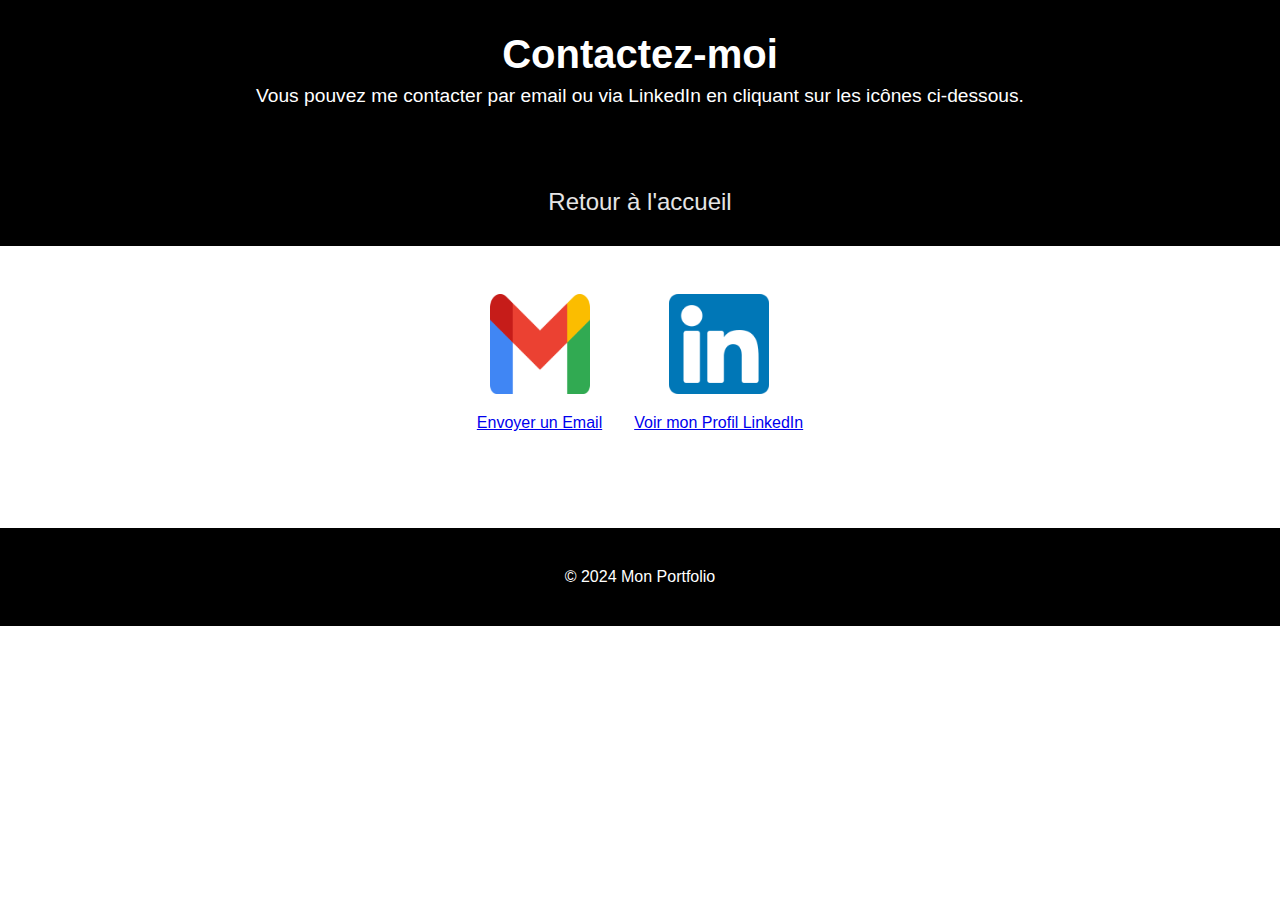
<file: portfolio/contact.html>
<!DOCTYPE html>
<html lang="fr">
<head>
    <meta charset="UTF-8">
    <meta name="viewport" content="width=device-width, initial-scale=1.0">
    <title>Contact</title>
    <link rel="stylesheet" href="stylescontact.css"> <!-- Lien vers le fichier CSS -->
</head>
<body>
    <header>
        <h1>Contactez-moi</h1>
        <p>Vous pouvez me contacter par email ou via LinkedIn en cliquant sur les icônes ci-dessous.</p>
    </header>

    <!-- Bouton Retour à l'accueil -->
    <div class="button-container">
        <button onclick="window.location.href='index.html'">Retour à l'accueil</button>
    </div>

    <main class="contact-container">
        <!-- Logo Gmail -->
        <div class="contact-item">
            <a href="mailto:ed.cavaillez@gmail.com" target="_blank">
                <img src="gmail.png" alt="Logo Gmail" class="contact-logo">
                <p>Envoyer un Email</p>
            </a>
        </div>

        <!-- Logo LinkedIn -->
        <div class="contact-item">
            <a href="https://www.linkedin.com/in/edgar-cavaillez-5191122a9/" target="_blank">
                <img src="linkedin.png" alt="Logo LinkedIn" class="contact-logo">
                <p>Voir mon Profil LinkedIn</p>
            </a>
        </div>
    </main>

    <footer>
        <p>© 2024 Mon Portfolio</p>
    </footer>
</body>
</html>
</file>
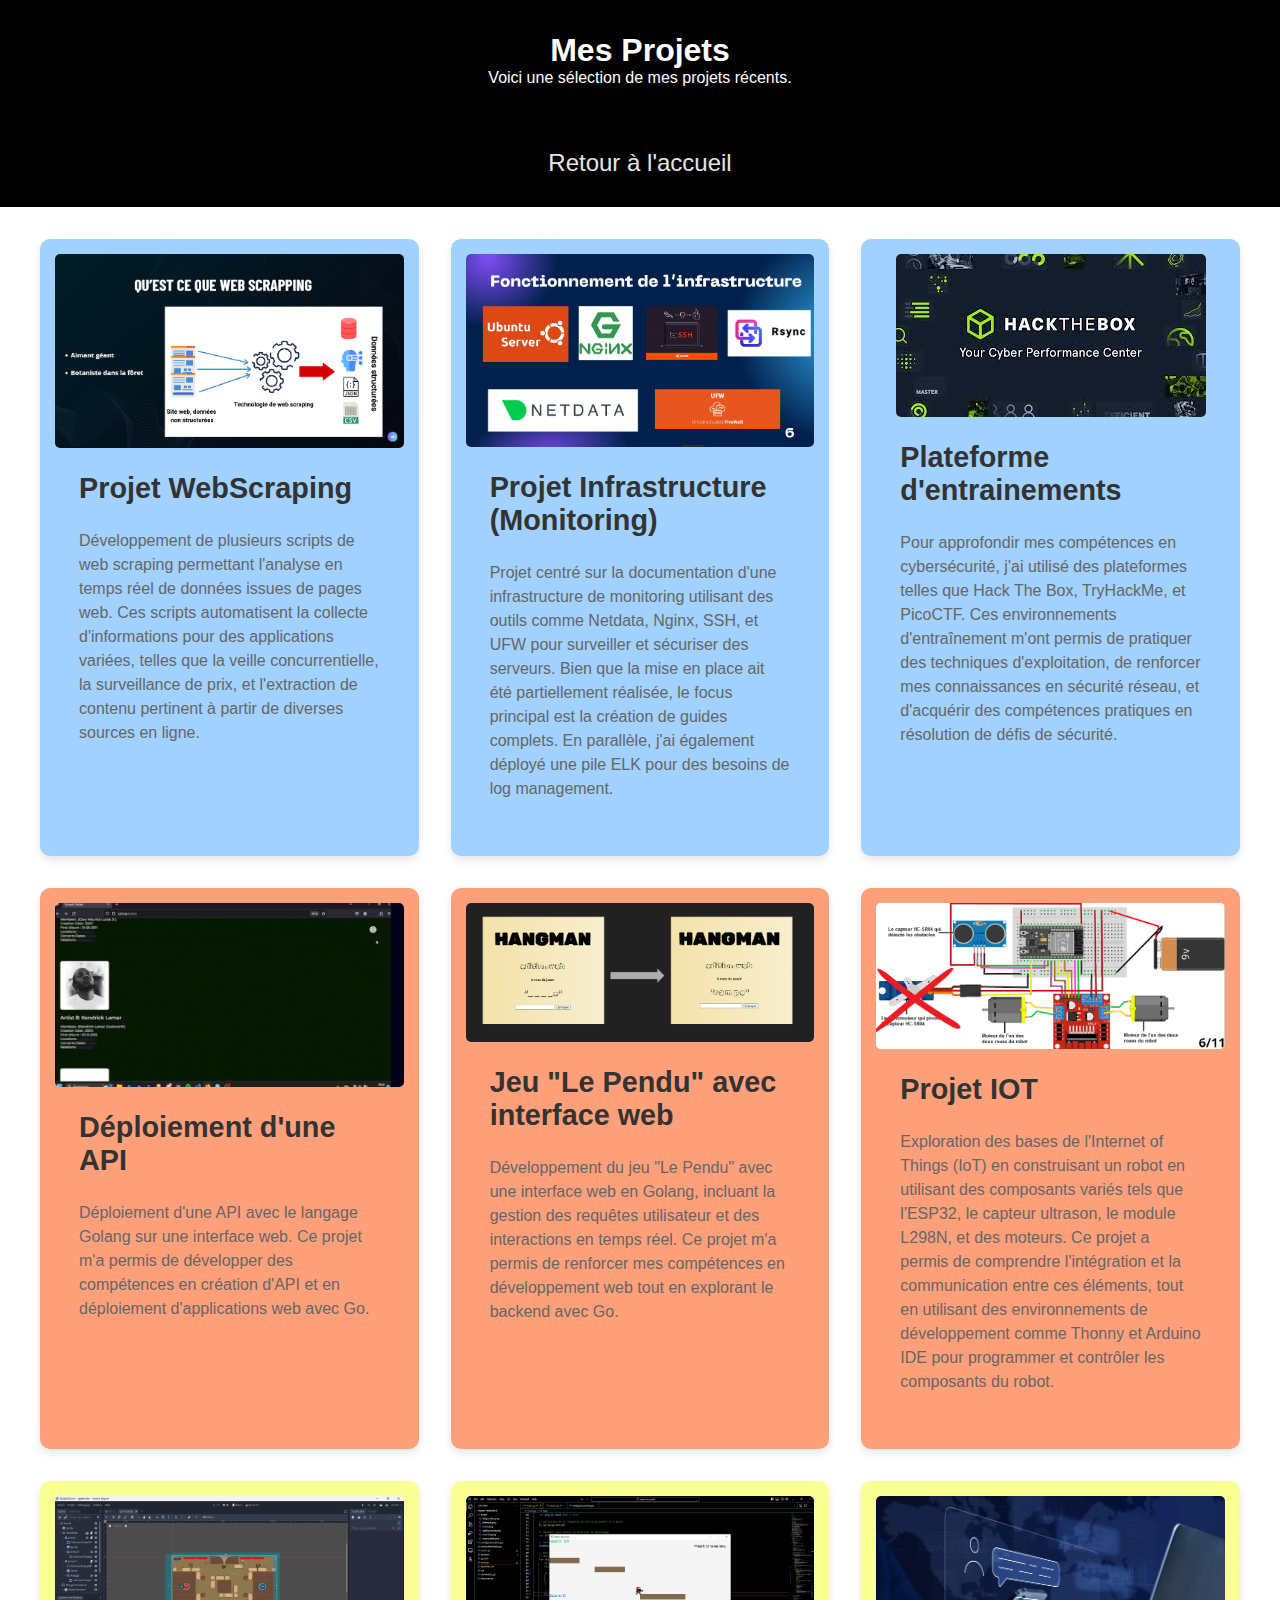
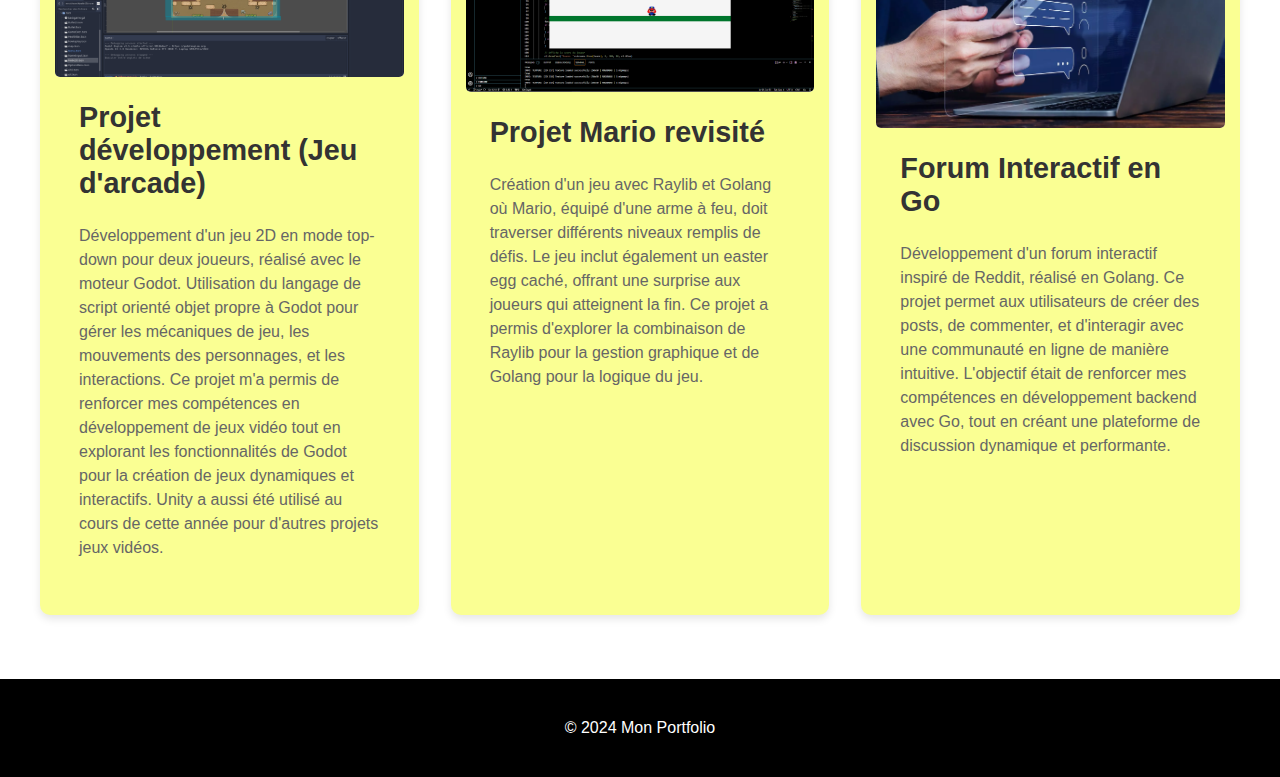
<file: portfolio/projets.html>
<!DOCTYPE html>
<html lang="fr">
<head>
    <meta charset="UTF-8">
    <meta name="viewport" content="width=device-width, initial-scale=1.0">
    <link rel="stylesheet" href="stylesproject.css">
    <title>Mes Projets</title>
</head>
<body>
    <header>
        <h1>Mes Projets</h1>
        <p>Voici une sélection de mes projets récents.</p>
        
    </header>

       <!-- Ajout du bouton "Retour à l'accueil" -->
       <div class="button-container">
        <button onclick="window.location.href='accueil.html'">Retour à l'accueil</button>
    </div>
    
    <main class="project-gallery">
        <!-- Projet 1 -->
        <div class="project-card" style="background-color: #a0d1ff;">
            <img src="webscrap.png" alt="Capture d'écran du Projet 1">
            <div class="project-info">
                <h2>Projet WebScraping</h2>
                <p>Développement de plusieurs scripts de web scraping permettant l'analyse en temps réel de données issues de pages web. Ces scripts automatisent la collecte d'informations pour des applications variées, telles que la veille concurrentielle, la surveillance de prix, et l'extraction de contenu pertinent à partir de diverses sources en ligne.</p>
            </div>
        </div>

        <!-- Projet 2 -->
        <div class="project-card" style="background-color: #a0d1ff;">
            <img src="infra.png" alt="Capture d'écran du Projet 2">
            <div class="project-info">
                <h2>Projet Infrastructure (Monitoring) </h2>
                <p>Projet centré sur la documentation d'une infrastructure de monitoring utilisant des outils comme Netdata, Nginx, SSH, et UFW pour surveiller et sécuriser des serveurs. Bien que la mise en place ait été partiellement réalisée, le focus principal est la création de guides complets. En parallèle, j'ai également déployé une pile ELK pour des besoins de log management.</p>
            </div>
        </div>

        <!-- Projet 3 -->
        <div class="project-card" style="background-color: #a0d1ff;">
            <img src="htb.png" alt="Capture d'écran du Projet 3">
            <div class="project-info">
                <h2>Plateforme d'entrainements</h2>
                <p>Pour approfondir mes compétences en cybersécurité, j'ai utilisé des plateformes telles que Hack The Box, TryHackMe, et PicoCTF. Ces environnements d'entraînement m'ont permis de pratiquer des techniques d'exploitation, de renforcer mes connaissances en sécurité réseau, et d'acquérir des compétences pratiques en résolution de défis de sécurité.    </p>
            </div>
        </div>

        <!-- Projet 4 -->
        <div class="project-card" style="background-color: #FFA07A;">
            <img src="api.png" alt="Capture d'écran du Projet 4">
            <div class="project-info">
                <h2>Déploiement d'une API</h2>
                <p>Déploiement d'une API avec le langage Golang sur une interface web. Ce projet m'a permis de développer des compétences en création d'API et en déploiement d'applications web avec Go.</p>
            </div>
        </div>

        <!-- Projet 5 -->
        <div class="project-card" style="background-color: #FFA07A;">
            <img src="hangman.png" alt="Capture d'écran du Projet 5">
            <div class="project-info">
                <h2>Jeu "Le Pendu" avec interface web</h2>
                <p>Développement du jeu "Le Pendu" avec une interface web en Golang, incluant la gestion des requêtes utilisateur et des interactions en temps réel. Ce projet m'a permis de renforcer mes compétences en développement web tout en explorant le backend avec Go.</p>
            </div>
        </div>

        <!-- Projet 6 -->
        <div class="project-card" style="background-color: #FFA07A;">
            <img src="IOT.png" alt="Capture d'écran du Projet 6">
            <div class="project-info">
                <h2> Projet IOT </h2>
                <p>Exploration des bases de l'Internet of Things (IoT) en construisant un robot en utilisant des composants variés tels que l'ESP32, le capteur ultrason, le module L298N, et des moteurs. Ce projet a permis de comprendre l'intégration et la communication entre ces éléments, tout en utilisant des environnements de développement comme Thonny et Arduino IDE pour programmer et contrôler les composants du robot.</p>
            </div>
        </div>

        <!-- Projet 7 -->
        <div class="project-card" style="background-color: #faff93;">
            <img src="godot.png" alt="Capture d'écran du Projet 7">
            <div class="project-info">
                <h2> Projet développement (Jeu d'arcade) </h2>
                <p>Développement d'un jeu 2D en mode top-down pour deux joueurs, réalisé avec le moteur Godot. Utilisation du langage de script orienté objet propre à Godot pour gérer les mécaniques de jeu, les mouvements des personnages, et les interactions. Ce projet m'a permis de renforcer mes compétences en développement de jeux vidéo tout en explorant les fonctionnalités de Godot pour la création de jeux dynamiques et interactifs. Unity a aussi été utilisé au cours de cette année pour d'autres projets jeux vidéos.</p>
            </div>
        </div>

        <!-- Projet 8 -->
        <div class="project-card" style="background-color: #faff93;">
            <img src="marioarme.png" alt="Capture d'écran du Projet 8">
            <div class="project-info">
                <h2>Projet Mario revisité</h2>
                <p>Création d'un jeu avec Raylib et Golang où Mario, équipé d'une arme à feu, doit traverser différents niveaux remplis de défis. Le jeu inclut également un easter egg caché, offrant une surprise aux joueurs qui atteignent la fin. Ce projet a permis d'explorer la combinaison de Raylib pour la gestion graphique et de Golang pour la logique du jeu.</p>
            </div>
        </div>

        <!-- Projet 9 -->
        <div class="project-card" style="background-color: #faff93;">
            <img src="forum.png" alt="Capture d'écran du Projet 9">
            <div class="project-info">
                <h2>Forum Interactif en Go</h2>
                <p>Développement d'un forum interactif inspiré de Reddit, réalisé en Golang. Ce projet permet aux utilisateurs de créer des posts, de commenter, et d'interagir avec une communauté en ligne de manière intuitive. L'objectif était de renforcer mes compétences en développement backend avec Go, tout en créant une plateforme de discussion dynamique et performante.</p>
            </div>
        </div>
    </main>

    <footer>
        <p>© 2024 Mon Portfolio</p>
    </footer>
</body>
</html>
</file>
<file: styles.css>
:root {
  --m: 4rem;
}

* {
  box-sizing: border-box;
  scroll-behavior: smooth;
}

body {
  background-color: black;
  color: white;
  font-family: "IBM Plex Sans";
  font-weight: 300;

  display: flex;
  flex-direction: column;

  align-items: center;
  height: 190vh;
  margin: 0;
  color: #d5d5d5;
  font-size: calc(0.3 * var(--m));
}

h2 {
  font-weight: 500;
  text-align: center;
  font-size: var(--m);
  margin: 0;
}

h3 {
  font-weight: 500;
  font-size: calc(0.6 * var(--m));
  margin: 0;
}

.card {
    height: calc(8 * var(--m));
    width: calc(12 * var(--m));
    position: fixed;
    margin: calc(2 * var(--m)) calc(5 * var(--m)) calc(5 * var(--m))
      calc(5 * var(--m));
    color: white; /* Keeps the text color white */
    border-radius: calc(0.5 * var(--m));
    display: flex;
    flex-direction: column;
    justify-content: center;
    align-items: center;
    gap: var(--m);
    overflow: hidden; /* Ensures pseudo-element stays within the card */
  }
  
  .card::before {
    content: "";
    position: absolute;
    inset: 0;
    background-image: url('yeux3.jpeg'); /* Add the image URL here */
    background-size: cover; /* Ensures the image covers the entire card */
    background-position: center; /* Centers the image within the card */
    filter: brightness(40%); /* Reduces brightness to 60% */
    z-index: -1; /* Places the image behind the text */
    border-radius: calc(0.5 * var(--m)); /* Matches the border radius of the card */
  }
  
  .card > * {
    position: relative; /* Ensures text and button appear above the background image */
    z-index: 1; /* Positions text above the background image */
  }
  
  

button {
  background-color: #000;
  font-size: calc(0.4 * var(--m));
  border: none;
  color: #e5e5e5;
  font-family: "IBM Plex Sans";
  font-weight: 400;
  padding: calc(0.35 * var(--m)) calc(0.8 * var(--m));
  border-radius: calc(0.3 * var(--m));
}

footer {
  margin-top: 80vh;
  z-index: 500;
  width: 100%;
  height: 100vh;

  display: flex;
  flex-direction: row;
  justify-content: space-evenly;
  align-items: flex-end;
  padding: 5rem 2vw;
  position: relative;
}

footer::before {
  content: "";
  position: absolute;
  inset: 0;
  background: linear-gradient(
    rgba(0, 0, 0, 0) 5%,
    rgba(0, 0, 0, 0.3) 20%,
    rgba(0, 0, 0, 0.6) 30%,
    rgba(0, 0, 0, 0.8) 40%,
    rgba(0, 0, 0, 1) 50%,
    rgb(0, 0, 0)
  );
  z-index: -7;
}

.backdrop {
  z-index: -5;
  position: absolute;
  inset: 0;

  backdrop-filter: blur(40px);
  -webkit-backdrop-filter: blur(40px);

  mask-image: linear-gradient(
    rgba(0, 0, 0, 0),
    rgba(0, 0, 0, 0.5) 10%,
    rgba(0, 0, 0, 0.8) 20%,
    rgba(0, 0, 0, 1) 30%,
    rgb(0, 0, 0)
  );

  -webkit-mask-image: linear-gradient(
    rgba(0, 0, 0, 0),
    rgba(0, 0, 0, 0.5) 10%,
    rgba(0, 0, 0, 0.8) 20%,
    rgba(0, 0, 0, 1) 30%,
    rgb(0, 0, 0)
  );
}

.col {
  flex-direction: column;
  align-items: flex-start;
  justify-content: flex-start;
  padding: calc(0.3 * var(--m)) calc(0.8 * var(--m));
  width: 28%;
}

.col2,
.col3 {
  background-color: #121212;
  border-radius: calc(0.5 * var(--m));
}

img {
  height: calc(0.3 * var(--m));
  object-fit: cover;
}

.social {
  display: flex;
  flex-direction: row;
  justify-content: flex-start;
  gap: 1rem;
}

a {
  text-decoration: none;
  color: inherit;
}

.link {
  width: calc(0.8 * var(--m));
  height: calc(0.8 * var(--m));
  background-color: rgba(255, 255, 255, 0.1);
  border-radius: calc(0.1 * var(--m));

  display: flex;
  justify-content: center;
  align-items: center;
}

@media screen and (max-width: 1000px) {
  :root {
    --m: 3rem;
  }
}

@media screen and (max-width: 700px) {
  footer {
    flex-direction: column;
    padding: 3em 20vw;
  }
  .col {
    width: 100%;
  }
}

.image-container {
    width: 100%; /* Largeur pleine de la page */
    height: 130vh; /* Hauteur de la fenêtre */
    display: flex; /* Utilisation de Flexbox pour centrer */
    justify-content: center; /* Centre horizontalement */
    align-items: center; /* Centre verticalement */
    background-color: #292929; /* Optionnel : couleur de fond pour visibilité */
}

.image-container img {
    max-width: 80%; /* Limite la largeur maximale de l'image à 50% de la largeur de la page */
    max-height: 80%; /* Limite la hauteur maximale de l'image à 50% de la hauteur de la page */
    height: auto; /* Maintient le ratio d'aspect de l'image */
    width: auto; /* Maintient le ratio d'aspect de l'image */
    border: 2px solid #003cff; /* Optionnel : ajoute une bordure à l'image */
    border-radius: 10px; /* Optionnel : ajoute des coins arrondis */
}

.button-container {
    display: flex; /* Centrer le bouton */
    justify-content: center; /* Centrer horizontalement */
    align-items: center; /* Centre verticalement */
}

.button-container button {
    background-color: #000; /* Couleur de fond du bouton */
    color: #e5e5e5; /* Couleur du texte du bouton */
    font-family: "IBM Plex Sans"; /* Utiliser la même police que le reste de la page */
    font-size: calc(0.4 * var(--m)); /* Taille de police adaptable */
    font-weight: 400; /* Poids de la police */
    padding: calc(0.35 * var(--m)) calc(0.8 * var(--m)); /* Espacement interne */
    border: none; /* Pas de bordure */
    border-radius: calc(0.3 * var(--m)); /* Coins arrondis */
    cursor: pointer; /* Change le curseur lorsqu'on survole le bouton */
    transition: background-color 0.3s ease; /* Animation douce lors du survol */
}

.button-container button:hover {
    background-color: #555; /* Change la couleur de fond lors du survol */
}

.download-container {
    display: flex; /* Centre le bouton */
    justify-content: center; /* Centre horizontalement */
    align-items: center; /* Centre verticalement */
    margin-top: 20px; /* Espace au-dessus du bouton */
}

.download-button {
    background-color: #000; /* Couleur de fond du bouton */
    color: #e5e5e5; /* Couleur du texte du bouton */
    font-family: "IBM Plex Sans"; /* Utiliser la même police que le reste de la page */
    font-size: calc(0.4 * var(--m)); /* Taille de police adaptable */
    font-weight: 400; /* Poids de la police */
    padding: calc(0.35 * var(--m)) calc(0.8 * var(--m)); /* Espacement interne */
    border: none; /* Pas de bordure */
    border-radius: calc(0.3 * var(--m)); /* Coins arrondis */
    cursor: pointer; /* Change le curseur lorsqu'on survole le bouton */
    text-decoration: none; /* Supprime la décoration du lien */
    display: inline-block; /* Affichage en ligne pour les boutons */
    transition: background-color 0.3s ease; /* Animation douce lors du survol */
    text-align: center; /* Centrer le texte */
}

.download-button:hover {
    background-color: #555; /* Change la couleur de fond lors du survol */
}
</file>
<file: portfolio/styles.css>
:root {
  --m: 4rem;
}

* {
  box-sizing: border-box;
  scroll-behavior: smooth;
}

body {
  background-color: black;
  color: white;
  font-family: "IBM Plex Sans";
  font-weight: 300;

  display: flex;
  flex-direction: column;

  align-items: center;
  height: 190vh;
  margin: 0;
  color: #d5d5d5;
  font-size: calc(0.3 * var(--m));
}

h2 {
  font-weight: 500;
  text-align: center;
  font-size: var(--m);
  margin: 0;
}

h3 {
  font-weight: 500;
  font-size: calc(0.6 * var(--m));
  margin: 0;
}

.card {
    height: calc(8 * var(--m));
    width: calc(12 * var(--m));
    position: fixed;
    margin: calc(2 * var(--m)) calc(5 * var(--m)) calc(5 * var(--m))
      calc(5 * var(--m));
    color: white; /* Keeps the text color white */
    border-radius: calc(0.5 * var(--m));
    display: flex;
    flex-direction: column;
    justify-content: center;
    align-items: center;
    gap: var(--m);
    overflow: hidden; /* Ensures pseudo-element stays within the card */
  }
  
  .card::before {
    content: "";
    position: absolute;
    inset: 0;
    background-image: url('yeux3.jpeg'); /* Add the image URL here */
    background-size: cover; /* Ensures the image covers the entire card */
    background-position: center; /* Centers the image within the card */
    filter: brightness(40%); /* Reduces brightness to 60% */
    z-index: -1; /* Places the image behind the text */
    border-radius: calc(0.5 * var(--m)); /* Matches the border radius of the card */
  }
  
  .card > * {
    position: relative; /* Ensures text and button appear above the background image */
    z-index: 1; /* Positions text above the background image */
  }
  

  

button {
  background-color: #000;
  font-size: calc(0.4 * var(--m));
  border: none;
  color: #e5e5e5;
  font-family: "IBM Plex Sans";
  font-weight: 400;
  padding: calc(0.35 * var(--m)) calc(0.8 * var(--m));
  border-radius: calc(0.3 * var(--m));
}

footer {
  margin-top: 80vh;
  z-index: 500;
  width: 100%;
  height: 100vh;

  display: flex;
  flex-direction: row;
  justify-content: space-evenly;
  align-items: flex-end;
  padding: 5rem 2vw;
  position: relative;
}

footer::before {
  content: "";
  position: absolute;
  inset: 0;
  background: linear-gradient(
    rgba(0, 0, 0, 0) 5%,
    rgba(0, 0, 0, 0.3) 20%,
    rgba(0, 0, 0, 0.6) 30%,
    rgba(0, 0, 0, 0.8) 40%,
    rgba(0, 0, 0, 1) 50%,
    rgb(0, 0, 0)
  );
  z-index: -7;
}

.backdrop {
  z-index: -5;
  position: absolute;
  inset: 0;

  backdrop-filter: blur(40px);
  -webkit-backdrop-filter: blur(40px);

  mask-image: linear-gradient(
    rgba(0, 0, 0, 0),
    rgba(0, 0, 0, 0.5) 10%,
    rgba(0, 0, 0, 0.8) 20%,
    rgba(0, 0, 0, 1) 30%,
    rgb(0, 0, 0)
  );

  -webkit-mask-image: linear-gradient(
    rgba(0, 0, 0, 0),
    rgba(0, 0, 0, 0.5) 10%,
    rgba(0, 0, 0, 0.8) 20%,
    rgba(0, 0, 0, 1) 30%,
    rgb(0, 0, 0)
  );
}

.col {
  flex-direction: column;
  align-items: flex-start;
  justify-content: flex-start;
  padding: calc(0.3 * var(--m)) calc(0.8 * var(--m));
  width: 28%;
}

.col2,
.col3 {
  background-color: #121212;
  border-radius: calc(0.5 * var(--m));
}

img {
  height: calc(0.3 * var(--m));
  object-fit: cover;
}

.social {
  display: flex;
  flex-direction: row;
  justify-content: flex-start;
  gap: 1rem;
}

a {
  text-decoration: none;
  color: inherit;
}

.link {
  width: calc(0.8 * var(--m));
  height: calc(0.8 * var(--m));
  background-color: rgba(255, 255, 255, 0.1);
  border-radius: calc(0.1 * var(--m));

  display: flex;
  justify-content: center;
  align-items: center;
}

@media screen and (max-width: 1000px) {
  :root {
    --m: 3rem;
  }
}

@media screen and (max-width: 700px) {
  footer {
    flex-direction: column;
    padding: 5rem 20vw;
  }
  .col {
    width: 100%;
  }
}

.image-container {
    width: 100%; /* Largeur pleine de la page */
    height: 130vh; /* Hauteur de la fenêtre */
    display: flex; /* Utilisation de Flexbox pour centrer */
    justify-content: center; /* Centre horizontalement */
    align-items: center; /* Centre verticalement */
    background-color: #292929; /* Optionnel : couleur de fond pour visibilité */
}

.image-container img {
    max-width: 80%; /* Limite la largeur maximale de l'image à 50% de la largeur de la page */
    max-height: 80%; /* Limite la hauteur maximale de l'image à 50% de la hauteur de la page */
    height: auto; /* Maintient le ratio d'aspect de l'image */
    width: auto; /* Maintient le ratio d'aspect de l'image */
    border: 2px solid #003cff; /* Optionnel : ajoute une bordure à l'image */
    border-radius: 10px; /* Optionnel : ajoute des coins arrondis */
}

.button-container {
    display: flex; /* Centrer le bouton */
    justify-content: center; /* Centrer horizontalement */
    align-items: center; /* Centre verticalement */
}

.button-container button {
    background-color: #000; /* Couleur de fond du bouton */
    color: #e5e5e5; /* Couleur du texte du bouton */
    font-family: "IBM Plex Sans"; /* Utiliser la même police que le reste de la page */
    font-size: calc(0.4 * var(--m)); /* Taille de police adaptable */
    font-weight: 400; /* Poids de la police */
    padding: calc(0.35 * var(--m)) calc(0.8 * var(--m)); /* Espacement interne */
    border: none; /* Pas de bordure */
    border-radius: calc(0.3 * var(--m)); /* Coins arrondis */
    cursor: pointer; /* Change le curseur lorsqu'on survole le bouton */
    transition: background-color 0.3s ease; /* Animation douce lors du survol */
}

.button-container button:hover {
    background-color: #555; /* Change la couleur de fond lors du survol */
}

.download-container {
    display: flex; /* Centre le bouton */
    justify-content: center; /* Centre horizontalement */
    align-items: center; /* Centre verticalement */
    margin-top: 20px; /* Espace au-dessus du bouton */
}

.download-button {
    background-color: #000; /* Couleur de fond du bouton */
    color: #e5e5e5; /* Couleur du texte du bouton */
    font-family: "IBM Plex Sans"; /* Utiliser la même police que le reste de la page */
    font-size: calc(0.4 * var(--m)); /* Taille de police adaptable */
    font-weight: 400; /* Poids de la police */
    padding: calc(0.35 * var(--m)) calc(0.8 * var(--m)); /* Espacement interne */
    border: none; /* Pas de bordure */
    border-radius: calc(0.3 * var(--m)); /* Coins arrondis */
    cursor: pointer; /* Change le curseur lorsqu'on survole le bouton */
    text-decoration: none; /* Supprime la décoration du lien */
    display: inline-block; /* Affichage en ligne pour les boutons */
    transition: background-color 0.3s ease; /* Animation douce lors du survol */
    text-align: center; /* Centrer le texte */
}

.download-button:hover {
    background-color: #555; /* Change la couleur de fond lors du survol */
}
</file>
<file: stylesarticles.css>
/* Styles généraux */
body {
    margin: 0;
    padding: 0;
    font-family: 'Arial', sans-serif;
    background-color: #000000; /* Thème noir */
    color: #ffffff; /* Texte en blanc */
    text-align: center;
}

header {
    padding: 2rem;
    background-color: #000000;
    color: #fff;
    margin: 0;
}

header h1 {
    margin: 0;
    font-size: 2.5rem;
}

header p {
    margin-top: 0.5rem;
    font-size: 1.2rem;
}

/* Bouton Retour à l'accueil */
.button-container {
    display: flex; /* Centrer le bouton */
    justify-content: center; /* Centrer horizontalement */
    align-items: center; /* Centre verticalement */
    margin: 20px 0; /* Espace autour du bouton */
}

.button-container button {
    background-color: #000; /* Couleur de fond du bouton */
    color: #e5e5e5; /* Couleur du texte du bouton */
    font-family: "IBM Plex Sans", sans-serif; /* Utiliser la même police que le reste de la page */
    font-size: 1.5rem; /* Taille de police plus grande */
    font-weight: 400; /* Poids de la police */
    padding: 15px 30px; /* Plus de padding pour agrandir le bouton */
    border: none; /* Pas de bordure */
    border-radius: 5px; /* Coins arrondis */
    cursor: pointer; /* Change le curseur lorsqu'on survole le bouton */
    transition: background-color 0.3s ease; /* Animation douce lors du survol */
}

.button-container button:hover {
    background-color: #555; /* Change la couleur de fond lors du survol */
}

/* Conteneur des articles */
.article-gallery {
    display: flex;
    flex-direction: column; /* Affiche les articles en colonne */
    align-items: center; /* Centre les articles horizontalement */
    padding: 2rem;
    gap: 2rem; /* Espace entre les articles */
}

.article-card {
    width: 80%; /* Largeur de la carte d'article */
    background-color: #1a1a1a; /* Fond sombre pour les articles */
    color: #ffffff; /* Couleur de texte blanche */
    padding: 2rem;
    border-radius: 10px;
    box-shadow: 0 4px 8px rgba(0, 0, 0, 0.2); /* Effet d'ombre */
    text-align: left; /* Alignement du texte à gauche */
    transition: transform 0.3s, box-shadow 0.3s; /* Animation douce */
}

.article-card:hover {
    transform: translateY(-10px); /* Effet de levée au survol */
    box-shadow: 0 8px 16px rgba(0, 0, 0, 0.4); /* Ombre plus prononcée */
}

.article-card h2 {
    margin-top: 0;
    font-size: 2rem;
    color: #00ace6; /* Couleur du titre */
}

.article-card p {
    font-size: 1.2rem;
    line-height: 1.6;
}

/* Pied de page */
footer {
    text-align: center;
    padding: 1.5rem;
    background-color: #000000;
    color: #fff;
    margin-top: 2rem;
}
</file>
<file: stylescontact.css>
/* Styles généraux */
body {
    margin: 0;
    padding: 0;
    font-family: 'Arial', sans-serif;
    background-color: #d5d5d5;
    color: #000000;
    text-align: center;
}

header {
    padding: 3rem;
    background-color: #000000;
    color: #fff;
    margin: 0; /* Suppression de la marge */
}

header h1 {
    margin: 0;
    font-size: 2.5rem;
}

header p {
    margin-top: 0.5rem;
    font-size: 1.2rem;
}

/* Bouton Retour à l'accueil */
.button-container {
    display: flex; /* Centrer le bouton */
    justify-content: center; /* Centrer horizontalement */
    align-items: center; /* Centre verticalement */
    margin: 0; /* Suppression de la marge pour éviter l'espace blanc */
    background-color: #000; /* Fond noir pour le container */
    padding: 15px 0; /* Ajouter de l'espace autour du bouton */
}

.button-container button {
    background-color: #000; /* Couleur de fond du bouton */
    color: #e5e5e5; /* Couleur du texte du bouton */
    font-family: "IBM Plex Sans", sans-serif; /* Utiliser la même police que le reste de la page */
    font-size: 1.5rem; /* Taille de police plus grande */
    font-weight: 400; /* Poids de la police */
    padding: 15px 30px; /* Plus de padding pour agrandir le bouton */
    border: none; /* Pas de bordure */
    border-radius: 5px; /* Coins arrondis */
    cursor: pointer; /* Change le curseur lorsqu'on survole le bouton */
    transition: background-color 0.3s ease; /* Animation douce lors du survol */
    text-decoration: none; /* Supprime la décoration de texte */
}

.button-container button:hover {
    background-color: #555; /* Change la couleur de fond lors du survol */
}

/* Conteneur de contacts */
.contact-container {
    display: flex;
    justify-content: center;
    align-items: center;
    gap: 2rem; /* Espace entre les éléments */
    padding: 3rem;
    margin: 0; /* Suppression de la marge */
}

.contact-item {
    text-align: center;
}

.contact-logo {
    width: 100px; /* Taille du logo */
    height: 100px; /* Taille du logo */
    cursor: pointer; /* Change le curseur sur le survol */
    transition: transform 0.3s; /* Animation douce */
}

.contact-logo:hover {
    transform: scale(1.1); /* Zoom léger au survol */
}

footer {
    text-align: center;
    padding: 5rem;
    background-color: #000000;
    color: #fff;
    margin-top: 0; /* Remplace cette ligne */
}
</file>
<file: stylesproject.css>
/* Styles généraux */
body {
    margin: 0;
    padding: 0;
    font-family: 'Arial', sans-serif;
    background-color: #d5d5d5;
    color: #000000;
}

/* Galerie de projets */
.project-gallery {
    display: grid;
    grid-template-columns: repeat(auto-fit, minmax(300px, 1fr)); /* Grille responsive */
    gap: 2rem;
    padding: 2rem;
    max-width: 1200px;
    margin: 0 auto;
}

/* Carte de projet */
.project-card {
    background-color: #fff; /* Chaque projet peut avoir sa propre couleur via le style inline */
    border-radius: 10px;
    overflow: hidden;
    box-shadow: 0 4px 8px rgba(0, 0, 0, 0.1);
    transition: transform 0.3s, box-shadow 0.3s; /* Animation douce */
    padding: 15px; /* Ajout d'un padding autour des éléments internes */
    box-sizing: border-box; /* Inclut le padding dans la taille totale de la carte */
}

.project-card:hover {
    transform: translateY(-10px); /* Effet de levée au survol */
    box-shadow: 0 8px 16px rgba(0, 0, 0, 0.2);
}

.project-card img {
    width: 100%;          /* Ajuste l'image à la largeur du conteneur */
    height: 200px;        /* Hauteur fixe pour toutes les images */
    object-fit: contain;  /* Affiche toute l'image sans la rogner */
    display: block;       /* Supprime l'espace autour */
    margin: 0;            /* Supprime les marges */
    border-radius: 0;     /* Supprime l'arrondi */
    background: none;     /* Pas de fond */
}



.project-info {
    padding: 1.5rem;
}

.project-info h2 {
    margin-top: 0;
    font-size: 1.8rem;
    color: #333;
}

.project-info p {
    font-size: 1rem;
    color: #666;
    line-height: 1.5;
}

/* Pied de page */
footer {
    text-align: center;
    padding: 1.5rem;
    background-color: #000000;
    color: #fff;
    margin-top: 2rem;
}

/* Media Queries pour les petits écrans */
@media (max-width: 600px) {
    header h1 {
        font-size: 2rem;
    }
    .project-info h2 {
        font-size: 1.5rem;
    }
    .project-info p {
        font-size: 0.9rem;
    }
}

header {
    text-align: center;
    padding: 2rem 0; /* Assure que le padding est seulement en haut et en bas */
    background-color: #000; /* Couleur de fond du header */
    color: #fff;
    margin: 0; /* Supprime toute marge autour du header */
}

header h1, header p {
    margin: 0; /* Supprime les marges des titres et des paragraphes */
}

.button-container {
    display: flex; /* Centrer le bouton */
    justify-content: center; /* Centrer horizontalement */
    align-items: center; /* Centre verticalement */
    margin: 0; /* Supprimer tout margin qui peut causer un espace blanc */
    background-color: #000; /* Fond noir pour le container */
    padding: 15px 0; /* Ajouter de l'espace autour du bouton */
}

.button-container button {
    background-color: #000; /* Couleur de fond du bouton */
    color: #e5e5e5; /* Couleur du texte du bouton */
    font-family: "IBM Plex Sans", sans-serif; /* Utiliser la même police que le reste de la page */
    font-size: 1.5rem; /* Taille de police plus grande */
    font-weight: 400; /* Poids de la police */
    padding: 15px 30px; /* Plus de padding pour agrandir le bouton */
    border: none; /* Pas de bordure */
    border-radius: 5px; /* Coins arrondis */
    cursor: pointer; /* Change le curseur lorsqu'on survole le bouton */
    transition: background-color 0.3s ease; /* Animation douce lors du survol */
    text-decoration: none; /* Supprime la décoration de texte */
}

.button-container button:hover {
    background-color: #555; /* Change la couleur de fond lors du survol */
}
</file>
<file: portfolio/stylesarticles.css>
/* Styles généraux */
body {
    margin: 0;
    padding: 0;
    font-family: 'Arial', sans-serif;
    background-color: #000000; /* Thème noir */
    color: #ffffff; /* Texte en blanc */
    text-align: center;
}

header {
    padding: 2rem;
    background-color: #000000;
    color: #fff;
    margin: 0;
}

header h1 {
    margin: 0;
    font-size: 2.5rem;
}

header p {
    margin-top: 0.5rem;
    font-size: 1.2rem;
}

/* Bouton Retour à l'accueil */
.button-container {
    display: flex; /* Centrer le bouton */
    justify-content: center; /* Centrer horizontalement */
    align-items: center; /* Centre verticalement */
    margin: 20px 0; /* Espace autour du bouton */
}

.button-container button {
    background-color: #000; /* Couleur de fond du bouton */
    color: #e5e5e5; /* Couleur du texte du bouton */
    font-family: "IBM Plex Sans", sans-serif; /* Utiliser la même police que le reste de la page */
    font-size: 1.5rem; /* Taille de police plus grande */
    font-weight: 400; /* Poids de la police */
    padding: 15px 30px; /* Plus de padding pour agrandir le bouton */
    border: none; /* Pas de bordure */
    border-radius: 5px; /* Coins arrondis */
    cursor: pointer; /* Change le curseur lorsqu'on survole le bouton */
    transition: background-color 0.3s ease; /* Animation douce lors du survol */
}

.button-container button:hover {
    background-color: #555; /* Change la couleur de fond lors du survol */
}

/* Conteneur des articles */
.article-gallery {
    display: flex;
    flex-direction: column; /* Affiche les articles en colonne */
    align-items: center; /* Centre les articles horizontalement */
    padding: 2rem;
    gap: 2rem; /* Espace entre les articles */
}

.article-card {
    width: 80%; /* Largeur de la carte d'article */
    background-color: #1a1a1a; /* Fond sombre pour les articles */
    color: #ffffff; /* Couleur de texte blanche */
    padding: 2rem;
    border-radius: 10px;
    box-shadow: 0 4px 8px rgba(0, 0, 0, 0.2); /* Effet d'ombre */
    text-align: left; /* Alignement du texte à gauche */
    transition: transform 0.3s, box-shadow 0.3s; /* Animation douce */
}

.article-card:hover {
    transform: translateY(-10px); /* Effet de levée au survol */
    box-shadow: 0 8px 16px rgba(0, 0, 0, 0.4); /* Ombre plus prononcée */
}

.article-card h2 {
    margin-top: 0;
    font-size: 2rem;
    color: #00ace6; /* Couleur du titre */
}

.article-card p {
    font-size: 1.2rem;
    line-height: 1.6;
}

/* Pied de page */
footer {
    text-align: center;
    padding: 1.5rem;
    background-color: #000000;
    color: #fff;
    margin-top: 2rem;
}
</file>
<file: portfolio/stylescontact.css>
/* Styles généraux */
body {
    margin: 0;
    padding: 0;
    font-family: 'Arial', sans-serif;
    background-color: #ffffff;
    color: #000000;
    text-align: center;
}

header {
    padding: 2rem;
    background-color: #000000;
    color: #fff;
    margin: 0; /* Suppression de la marge */
}

header h1 {
    margin: 0;
    font-size: 2.5rem;
}

header p {
    margin-top: 0.5rem;
    font-size: 1.2rem;
}

/* Bouton Retour à l'accueil */
.button-container {
    display: flex; /* Centrer le bouton */
    justify-content: center; /* Centrer horizontalement */
    align-items: center; /* Centre verticalement */
    margin: 0; /* Suppression de la marge pour éviter l'espace blanc */
    background-color: #000; /* Fond noir pour le container */
    padding: 15px 0; /* Ajouter de l'espace autour du bouton */
}

.button-container button {
    background-color: #000; /* Couleur de fond du bouton */
    color: #e5e5e5; /* Couleur du texte du bouton */
    font-family: "IBM Plex Sans", sans-serif; /* Utiliser la même police que le reste de la page */
    font-size: 1.5rem; /* Taille de police plus grande */
    font-weight: 400; /* Poids de la police */
    padding: 15px 30px; /* Plus de padding pour agrandir le bouton */
    border: none; /* Pas de bordure */
    border-radius: 5px; /* Coins arrondis */
    cursor: pointer; /* Change le curseur lorsqu'on survole le bouton */
    transition: background-color 0.3s ease; /* Animation douce lors du survol */
    text-decoration: none; /* Supprime la décoration de texte */
}

.button-container button:hover {
    background-color: #555; /* Change la couleur de fond lors du survol */
}

/* Conteneur de contacts */
.contact-container {
    display: flex;
    justify-content: center;
    align-items: center;
    gap: 2rem; /* Espace entre les éléments */
    padding: 3rem;
    margin: 0; /* Suppression de la marge */
}

.contact-item {
    text-align: center;
}

.contact-logo {
    width: 100px; /* Taille du logo */
    height: 100px; /* Taille du logo */
    cursor: pointer; /* Change le curseur sur le survol */
    transition: transform 0.3s; /* Animation douce */
}

.contact-logo:hover {
    transform: scale(1.1); /* Zoom léger au survol */
}

/* Pied de page */
footer {
    text-align: center;
    padding: 1.5rem;
    background-color: #000000;
    color: #fff;
    margin-top: 2rem;
}
</file>
<file: portfolio/stylesproject.css>
/* Styles généraux */
body {
    margin: 0;
    padding: 0;
    font-family: 'Arial', sans-serif;
    background-color: #ffffff;
    color: #000000;
}

/* Galerie de projets */
.project-gallery {
    display: grid;
    grid-template-columns: repeat(auto-fit, minmax(300px, 1fr)); /* Grille responsive */
    gap: 2rem;
    padding: 2rem;
    max-width: 1200px;
    margin: 0 auto;
}

/* Carte de projet */
.project-card {
    background-color: #fff; /* Chaque projet peut avoir sa propre couleur via le style inline */
    border-radius: 10px;
    overflow: hidden;
    box-shadow: 0 4px 8px rgba(0, 0, 0, 0.1);
    transition: transform 0.3s, box-shadow 0.3s; /* Animation douce */
    padding: 15px; /* Ajout d'un padding autour des éléments internes */
    box-sizing: border-box; /* Inclut le padding dans la taille totale de la carte */
}

.project-card:hover {
    transform: translateY(-10px); /* Effet de levée au survol */
    box-shadow: 0 8px 16px rgba(0, 0, 0, 0.2);
}

.project-card img {
    max-width: 100%; /* Assure que l'image ne dépasse pas le conteneur */
    height: auto; /* Maintient le ratio d'aspect de l'image */
    display: block;
    margin: 0 auto; /* Centre l'image à l'intérieur du conteneur */
    object-fit: contain; /* Garde le ratio d'aspect de l'image et laisse de l'espace autour */
    border-radius: 5px; /* Arrondir légèrement les bords de l'image */
    background-color: #f4f4f4; /* Couleur de fond pour l'espace autour de l'image */
}


.project-info {
    padding: 1.5rem;
}

.project-info h2 {
    margin-top: 0;
    font-size: 1.8rem;
    color: #333;
}

.project-info p {
    font-size: 1rem;
    color: #666;
    line-height: 1.5;
}

/* Pied de page */
footer {
    text-align: center;
    padding: 1.5rem;
    background-color: #000000;
    color: #fff;
    margin-top: 2rem;
}

/* Media Queries pour les petits écrans */
@media (max-width: 600px) {
    header h1 {
        font-size: 2rem;
    }
    .project-info h2 {
        font-size: 1.5rem;
    }
    .project-info p {
        font-size: 0.9rem;
    }
}

header {
    text-align: center;
    padding: 2rem 0; /* Assure que le padding est seulement en haut et en bas */
    background-color: #000; /* Couleur de fond du header */
    color: #fff;
    margin: 0; /* Supprime toute marge autour du header */
}

header h1, header p {
    margin: 0; /* Supprime les marges des titres et des paragraphes */
}

.button-container {
    display: flex; /* Centrer le bouton */
    justify-content: center; /* Centrer horizontalement */
    align-items: center; /* Centre verticalement */
    margin: 0; /* Supprimer tout margin qui peut causer un espace blanc */
    background-color: #000; /* Fond noir pour le container */
    padding: 15px 0; /* Ajouter de l'espace autour du bouton */
}

.button-container button {
    background-color: #000; /* Couleur de fond du bouton */
    color: #e5e5e5; /* Couleur du texte du bouton */
    font-family: "IBM Plex Sans", sans-serif; /* Utiliser la même police que le reste de la page */
    font-size: 1.5rem; /* Taille de police plus grande */
    font-weight: 400; /* Poids de la police */
    padding: 15px 30px; /* Plus de padding pour agrandir le bouton */
    border: none; /* Pas de bordure */
    border-radius: 5px; /* Coins arrondis */
    cursor: pointer; /* Change le curseur lorsqu'on survole le bouton */
    transition: background-color 0.3s ease; /* Animation douce lors du survol */
    text-decoration: none; /* Supprime la décoration de texte */
}

.button-container button:hover {
    background-color: #555; /* Change la couleur de fond lors du survol */
}
</file>
